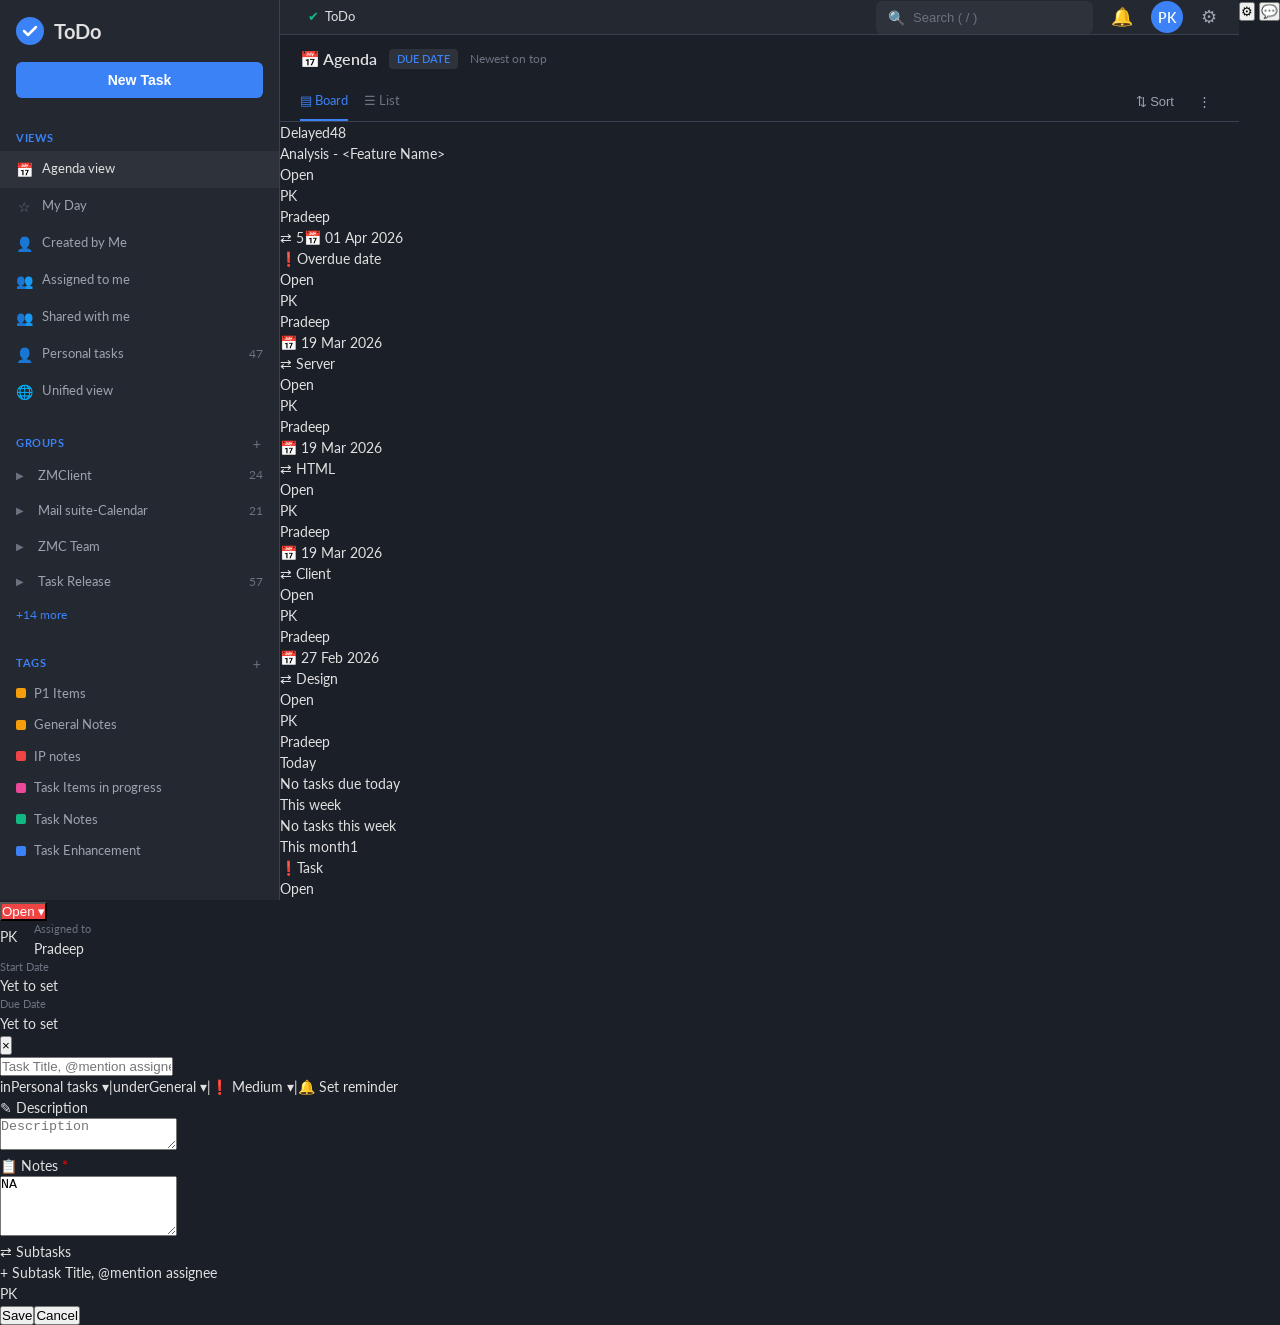
<file: index.html>
<!DOCTYPE html>
  <html lang="en">
  <head>
    <meta charset="UTF-8">
    <meta name="viewport" content="width=device-width, initial-scale=1.0">
    <title>Agenda Board - Zoho ToDo</title>
    <link rel="stylesheet" href="css/styles.css">
    <link href="https://fonts.googleapis.com/css2?family=Lato:wght@400;600;700&display=swap" rel="stylesheet">
  </head>
  <body>
  <div class="app-container">
    <aside class="sidebar">
      <div class="sidebar-header">
        <svg class="logo" viewBox="0 0 28 28" fill="none"><circle cx="14" cy="14" r="14" fill="#3b82f6"/><path d="M8 14l4 4 8-8" stroke="white" stroke-width="2.5" stroke-linecap="round" stroke-linejoin="round"/></svg>
        <span class="app-name">ToDo</span>
      </div>
      <button class="new-task-btn" onclick="document.getElementById('createModal').classList.remove('hidden')">New Task</button>
      <div class="sidebar-section">
        <div class="sidebar-section-title">Views</div>
        <div class="sidebar-item active"><span class="icon">&#128197;</span><span class="label">Agenda view</span></div>
        <div class="sidebar-item"><span class="icon">&#9734;</span><a href="my-day.html" style="color:inherit;text-decoration:none">My Day</a></div>
        <div class="sidebar-item"><span class="icon">&#128100;</span><a href="created-by-me.html" style="color:inherit;text-decoration:none">Created by Me</a></div>
      <div class="sidebar-item"><span class="icon">&#128101;</span><span class="label">Assigned to me</span></div>
      <div class="sidebar-item"><span class="icon">&#128101;</span><span class="label">Shared with me</span></div>
      <div class="sidebar-item"><span class="icon">&#128100;</span><span class="label">Personal tasks</span><span class="count">47</span></div>
        <div class="sidebar-item"><span class="icon">&#127760;</span><span class="label">Unified view</span></div>
      </div>
      <div class="sidebar-section">
        <div class="sidebar-section-title">Groups<div class="section-actions"><button>+</button></div></div>
        <div class="sidebar-item group-item"><span class="expand-icon">&#9654;</span><span class="label">ZMClient</span><span class="count">24</span></div>
        <div class="sidebar-item group-item"><span class="expand-icon">&#9654;</span><span class="label">Mail suite-Calendar</span><span class="count">21</span></div>
        <div class="sidebar-item group-item"><span class="expand-icon">&#9654;</span><span class="label">ZMC Team</span></div>
      <div class="sidebar-item group-item"><span class="expand-icon">&#9654;</span><span class="label">Task Release</span><span class="count">57</span></div>
        <div class="show-more">+14 more</div>
      </div>
      <div class="sidebar-section">
      <div class="sidebar-section-title">Tags<div class="section-actions"><button>+</button></div></div>
        <div class="tag-item"><span class="tag-dot orange"></span>P1 Items</div>
        <div class="tag-item"><span class="tag-dot orange"></span>General Notes</div>
        <div class="tag-item"><span class="tag-dot red"></span>IP notes</div>
      <div class="tag-item"><span class="tag-dot pink"></span>Task Items in progress</div>
        <div class="tag-item"><span class="tag-dot green"></span>Task Notes</div>
        <div class="tag-item"><span class="tag-dot blue"></span>Task Enhancement</div>
      </div>
    </aside>
    <div class="main-content">
      <div class="top-header">
        <div class="top-header-left"><div class="tab active"><span class="checkmark">&#10004;</span> ToDo</div></div>
        <div class="top-header-right">
          <div class="search-box"><span class="search-icon">&#128269;</span><input type="text" placeholder="Search ( / )" onclick="location.href='search.html'"></div>
          <button class="header-icon-btn" onclick="location.href='notifications.html'">&#128276;</button>
        <div class="avatar">PK</div>
          <button class="header-icon-btn">&#9881;</button>
        </div>
      </div>
      <div class="page-header"><div class="page-header-left"><h1 class="page-title">&#128197; Agenda</h1><span class="sort-badge">DUE DATE</span><span class="sort-label">Newest on top</span></div></div>
    <div class="view-tabs">
      <div class="view-tab active">&#9636; Board</div>
      <div class="view-tab" onclick="location.href='agenda-list.html'">&#9776; List</div>
      <div class="view-actions"><button class="view-action-btn">&#8645; Sort</button><button class="view-action-btn">&#8942;</button></div>
    </div>
    <div class="board-container">
      <div class="board-column"><div class="board-column-header delayed"><span class="board-column-title">Delayed</span><span class="board-column-count">48</span></div><div class="board-cards">
        <div class="task-card" onclick="location.href='task-detail.html'"><div class="task-card-title">Analysis - &lt;Feature Name&gt;</div><div class="task-card-footer"><span class="status-badge open">Open</span><div class="task-card-meta"><div class="assignee-avatar">PK</div><span class="assignee-name">Pradeep</span></div></div><div class="task-card-details"><span>&#8644; 5</span><span class="due-date overdue">&#128197; 01 Apr 2026</span></div></div>
          <div class="task-card"><div class="task-card-header"><span class="priority-icon high">&#10071;</span><span class="task-card-title">Overdue date</span></div><div class="task-card-footer"><span class="status-badge open">Open</span><div class="task-card-meta"><div class="assignee-avatar">PK</div><span class="assignee-name">Pradeep</span></div></div><div class="task-card-details"><span class="due-date overdue">&#128197; 19 Mar 2026</span></div></div>
          <div class="task-card"><div class="task-card-title">&#8644; Server</div><div class="task-card-footer"><span class="status-badge open">Open</span><div class="task-card-meta"><div class="assignee-avatar">PK</div><span class="assignee-name">Pradeep</span></div></div><div class="task-card-details"><span class="due-date overdue">&#128197; 19 Mar 2026</span></div></div>
        <div class="task-card"><div class="task-card-title">&#8644; HTML</div><div class="task-card-footer"><span class="status-badge open">Open</span><div class="task-card-meta"><div class="assignee-avatar">PK</div><span class="assignee-name">Pradeep</span></div></div><div class="task-card-details"><span class="due-date overdue">&#128197; 19 Mar 2026</span></div></div>
          <div class="task-card"><div class="task-card-title">&#8644; Client</div><div class="task-card-footer"><span class="status-badge open">Open</span><div class="task-card-meta"><div class="assignee-avatar">PK</div><span class="assignee-name">Pradeep</span></div></div><div class="task-card-details"><span class="due-date overdue">&#128197; 27 Feb 2026</span></div></div>
          <div class="task-card"><div class="task-card-title">&#8644; Design</div><div class="task-card-footer"><span class="status-badge open">Open</span><div class="task-card-meta"><div class="assignee-avatar">PK</div><span class="assignee-name">Pradeep</span></div></div></div>
      </div></div>
      <div class="board-column"><div class="board-column-header today"><span class="board-column-title">Today</span></div><div class="board-cards"><div class="empty-state"><div class="empty-text">No tasks due today</div></div></div></div>
        <div class="board-column"><div class="board-column-header this-week"><span class="board-column-title">This week</span></div><div class="board-cards"><div class="empty-state"><div class="empty-text">No tasks this week</div></div></div></div>
      <div class="board-column"><div class="board-column-header this-month"><span class="board-column-title">This month</span><span class="board-column-count">1</span></div><div class="board-cards"><div class="task-card"><div class="task-card-header"><span class="priority-icon high">&#10071;</span><span class="task-card-title">Task</span></div><div class="task-card-footer"><span class="status-badge open">Open</span><div class="task-card-meta"><div class="assignee-avatar">PK</div></div></div><div class="task-card-details"><span class="due-date">&#128197; 15 Apr</span></div></div></div></div>
      </div>
    </div>
    <aside class="right-sidebar">
      <button class="right-sidebar-btn" onclick="location.href='settings.html'">&#9881;</button>
      <button class="right-sidebar-btn">&#128172;</button>
    </aside>
  </div>
  <div id="createModal" class="modal-overlay hidden"><div class="modal"><div class="modal-header"><button class="status-dropdown" style="background:#ef4444;color:#fff">Open &#9662;</button><div class="meta-info"><div style="display:flex;align-items:center;gap:6px"><div class="assignee-avatar" style="width:28px;height:28px">PK</div><div><div style="font-size:11px;color:#6b7280">Assigned to</div><div>Pradeep</div></div></div><div><div style="font-size:11px;color:#6b7280">Start Date</div><div>Yet to set</div></div><div><div style="font-size:11px;color:#6b7280">Due Date</div><div>Yet to set</div></div></div><button class="close-btn" onclick="document.getElementById('createModal').classList.add('hidden')">&times;</button></div><div class="modal-body"><input class="modal-title-input" placeholder="Task Title, @mention assignee"><div class="task-meta-row"><span class="meta-label">in</span><span class="meta-value">Personal tasks &#9662;</span><span class="meta-separator">|</span><span class="meta-label">under</span><span class="meta-value">General &#9662;</span><span class="meta-separator">|</span><span class="meta-value">&#10071; Medium &#9662;</span><span class="meta-separator">|</span><span class="reminder-btn">&#128276; Set reminder</span></div><div class="detail-section"><div class="detail-section-title">&#9998; Description</div><textarea class="detail-textarea" placeholder="Description"></textarea></div><div class="detail-section"><div class="detail-section-title">&#128203; Notes <span style="color:red">*</span></div><textarea class="detail-textarea" style="min-height:60px">NA</textarea></div><div class="detail-section"><div class="detail-section-title">&#8644; Subtasks</div><div class="subtask-add"><span class="plus-icon">+</span> Subtask Title, @mention assignee<div style="margin-left:auto"><div class="assignee-avatar">PK</div></div></div></div></div><div class="modal-footer"><button class="btn-primary">Save</button><button class="btn-secondary" onclick="document.getElementById('createModal').classList.add('hidden')">Cancel</button></div></div></div>
  </body>
  </html>
</file>
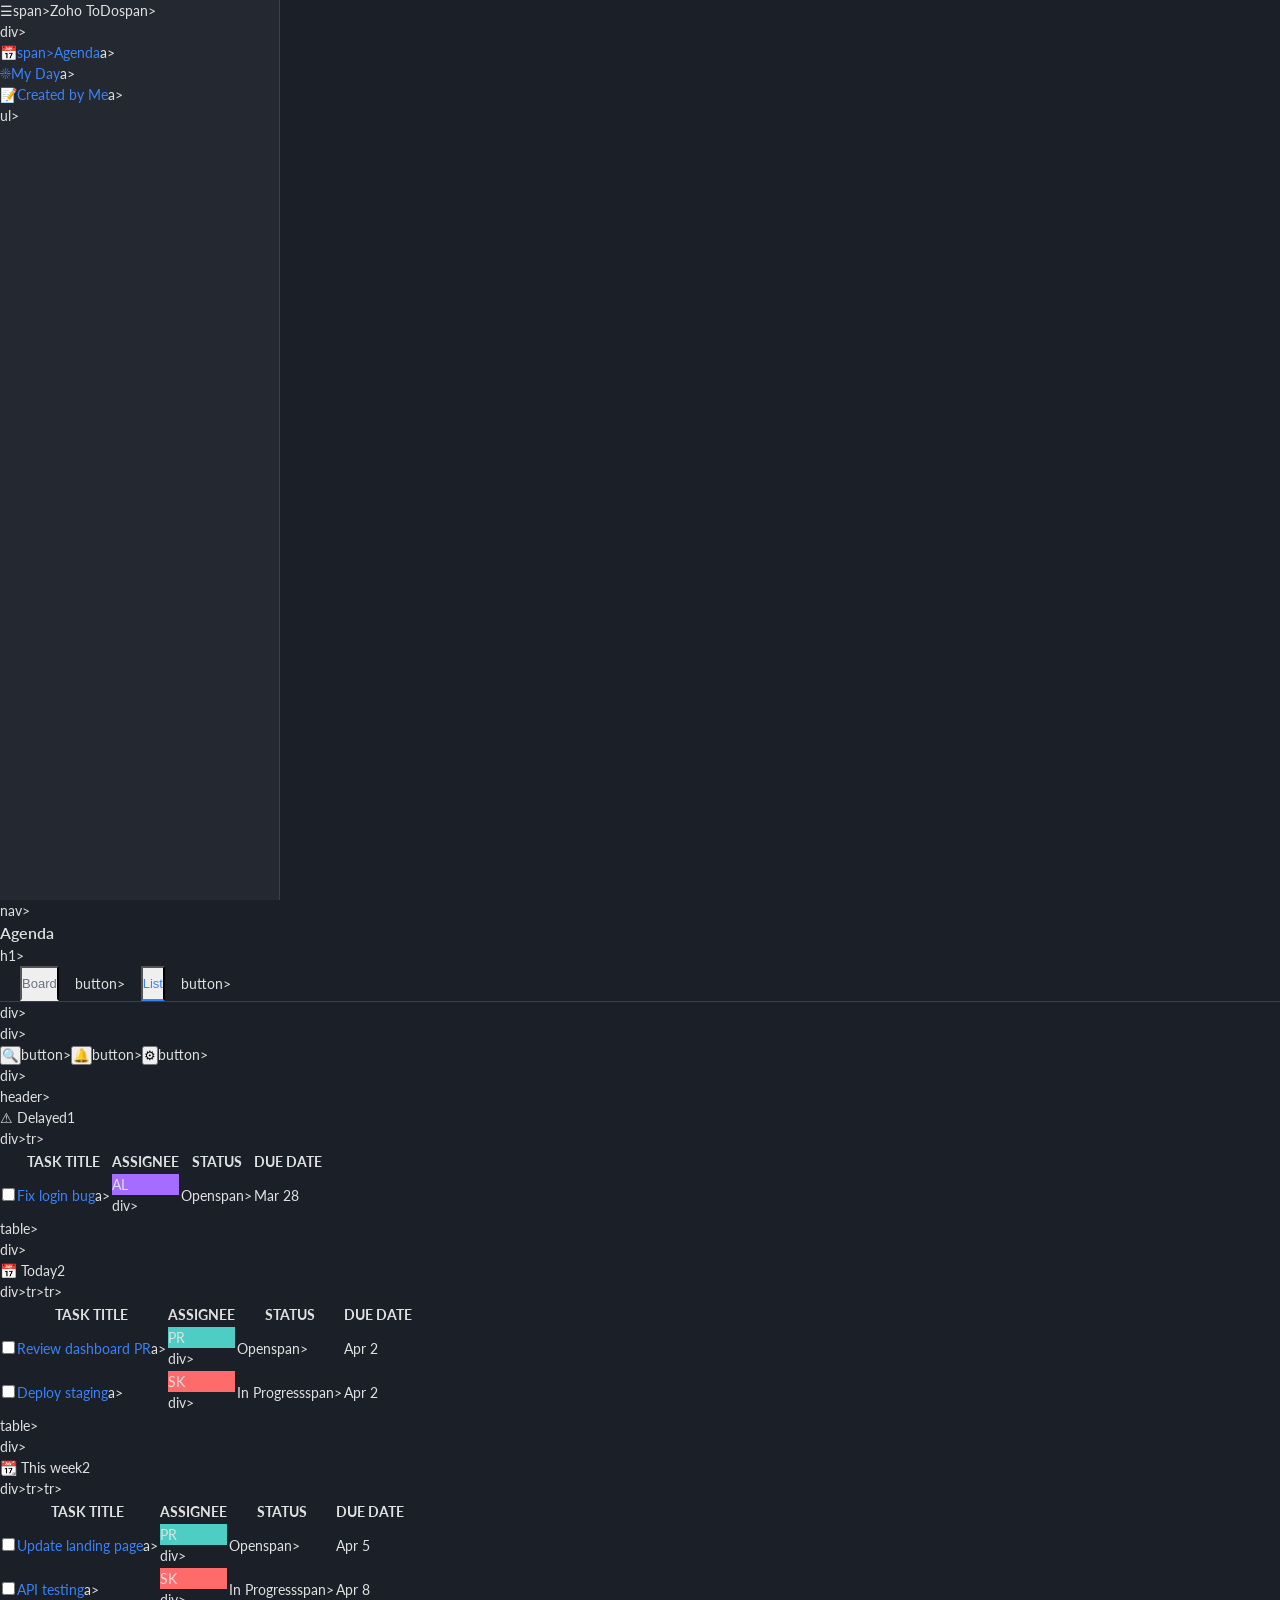
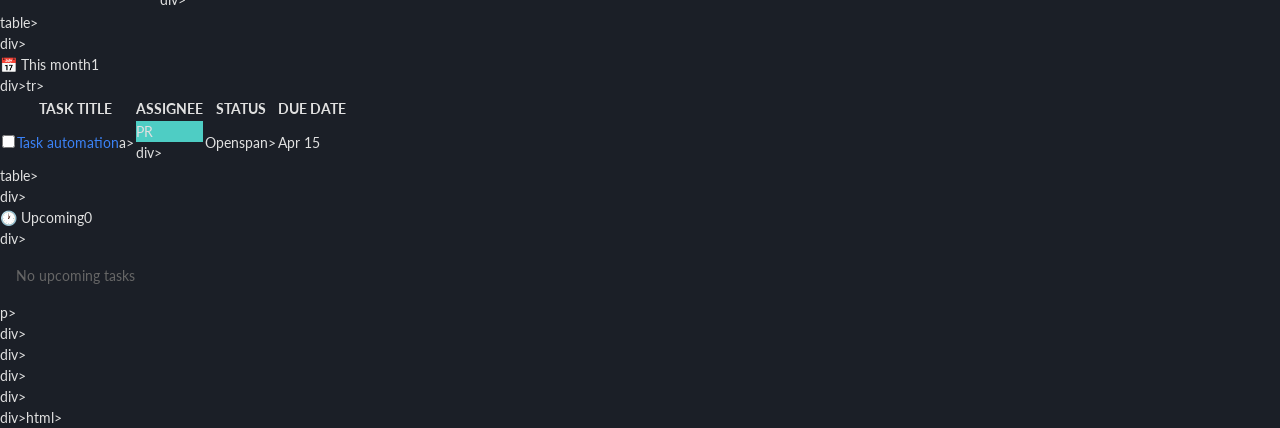
<file: agenda-list.html>
<!DOCTYPE html><html lang="en"><head><meta charset="UTF-8"><meta name="viewport" content="width=device-width,initial-scale=1.0"><title>Agenda List - Zoho ToDo</title><link rel="stylesheet" href="css/styles.css"><link href="https://fonts.googleapis.com/css2?family=Lato:wght@400;600;700&display=swap" rel="stylesheet"></head><body><div class="app-layout"><nav class="sidebar"><div class="sidebar-logo"><span class="logo-icon">&#9776;</span>span><span class="logo-text">Zoho ToDo</span>span></div>div><ul class="sidebar-nav"><li><a href="index.html" class="nav-item active"><span class="nav-icon">&#128197;</span>span><span>Agenda</span></a>a></li><li><a href="my-day.html" class="nav-item"><span class="nav-icon">&#9728;</span><span>My Day</span></a>a></li><li><a href="created-by-me.html" class="nav-item"><span class="nav-icon">&#128221;</span><span>Created by Me</span></a>a></li></ul>ul></nav>nav><div class="main-content"><header class="top-bar"><div class="top-bar-left"><h1 class="page-title">Agenda</h1>h1><div class="view-tabs"><button class="view-tab" onclick="location.href='index.html'">Board</button>button><button class="view-tab active">List</button>button></div>div></div>div><div class="top-bar-right"><button class="icon-btn" onclick="location.href='search.html'">&#128269;</button>button><button class="icon-btn" onclick="location.href='notifications.html'">&#128276;</button>button><button class="icon-btn" onclick="location.href='settings.html'">&#9881;</button>button></div>div></header>header><div class="content-area"><div class="list-view"><div class="list-section"><div class="list-section-header overdue"><span>&#9888; Delayed</span><span class="section-count">1</span></div>div><table class="task-table"><thead><tr><th></th><th>TASK TITLE</th><th>ASSIGNEE</th><th>STATUS</th><th>DUE DATE</th></tr></thead><tbody><tr class="task-row"><td><input type="checkbox"></td><td><a href="task-detail.html">Fix login bug</a>a></td><td><div class="avatar-small" style="background:#a66cff">AL</div>div></td><td><span class="status-badge status-open">Open</span>span></td><td class="overdue">Mar 28</td></tr>tr></tbody></table>table></div>div><div class="list-section"><div class="list-section-header today"><span>&#128197; Today</span><span class="section-count">2</span></div>div><table class="task-table"><thead><tr><th></th><th>TASK TITLE</th><th>ASSIGNEE</th><th>STATUS</th><th>DUE DATE</th></tr></thead><tbody><tr class="task-row"><td><input type="checkbox"></td><td><a href="task-detail.html">Review dashboard PR</a>a></td><td><div class="avatar-small" style="background:#4ecdc4">PR</div>div></td><td><span class="status-badge status-open">Open</span>span></td><td>Apr 2</td></tr>tr><tr class="task-row"><td><input type="checkbox"></td><td><a href="task-detail.html">Deploy staging</a>a></td><td><div class="avatar-small" style="background:#ff6b6b">SK</div>div></td><td><span class="status-badge status-progress">In Progress</span>span></td><td>Apr 2</td></tr>tr></tbody></table>table></div>div><div class="list-section"><div class="list-section-header"><span>&#128198; This week</span><span class="section-count">2</span></div>div><table class="task-table"><thead><tr><th></th><th>TASK TITLE</th><th>ASSIGNEE</th><th>STATUS</th><th>DUE DATE</th></tr></thead><tbody><tr class="task-row"><td><input type="checkbox"></td><td><a href="task-detail.html">Update landing page</a>a></td><td><div class="avatar-small" style="background:#4ecdc4">PR</div>div></td><td><span class="status-badge status-open">Open</span>span></td><td>Apr 5</td></tr>tr><tr class="task-row"><td><input type="checkbox"></td><td><a href="task-detail.html">API testing</a>a></td><td><div class="avatar-small" style="background:#ff6b6b">SK</div>div></td><td><span class="status-badge status-progress">In Progress</span>span></td><td>Apr 8</td></tr>tr></tbody></table>table></div>div><div class="list-section"><div class="list-section-header"><span>&#128197; This month</span><span class="section-count">1</span></div>div><table class="task-table"><thead><tr><th></th><th>TASK TITLE</th><th>ASSIGNEE</th><th>STATUS</th><th>DUE DATE</th></tr></thead><tbody><tr class="task-row"><td><input type="checkbox"></td><td><a href="task-detail.html">Task automation</a>a></td><td><div class="avatar-small" style="background:#4ecdc4">PR</div>div></td><td><span class="status-badge status-open">Open</span>span></td><td>Apr 15</td></tr>tr></tbody></table>table></div>div><div class="list-section"><div class="list-section-header"><span>&#128336; Upcoming</span><span class="section-count">0</span></div>div><p style="color:#666;padding:16px">No upcoming tasks</p>p></div>div></div>div></div>div></div>div></div>div></body></html>html></td></td></tbody></th></th></tr></td></td></tbody></th></th></tr></td></td></tbody></th></th></tr></td></td></tbody></th></th></tr></thead></li></span></span></li></body></title></head>
</file>
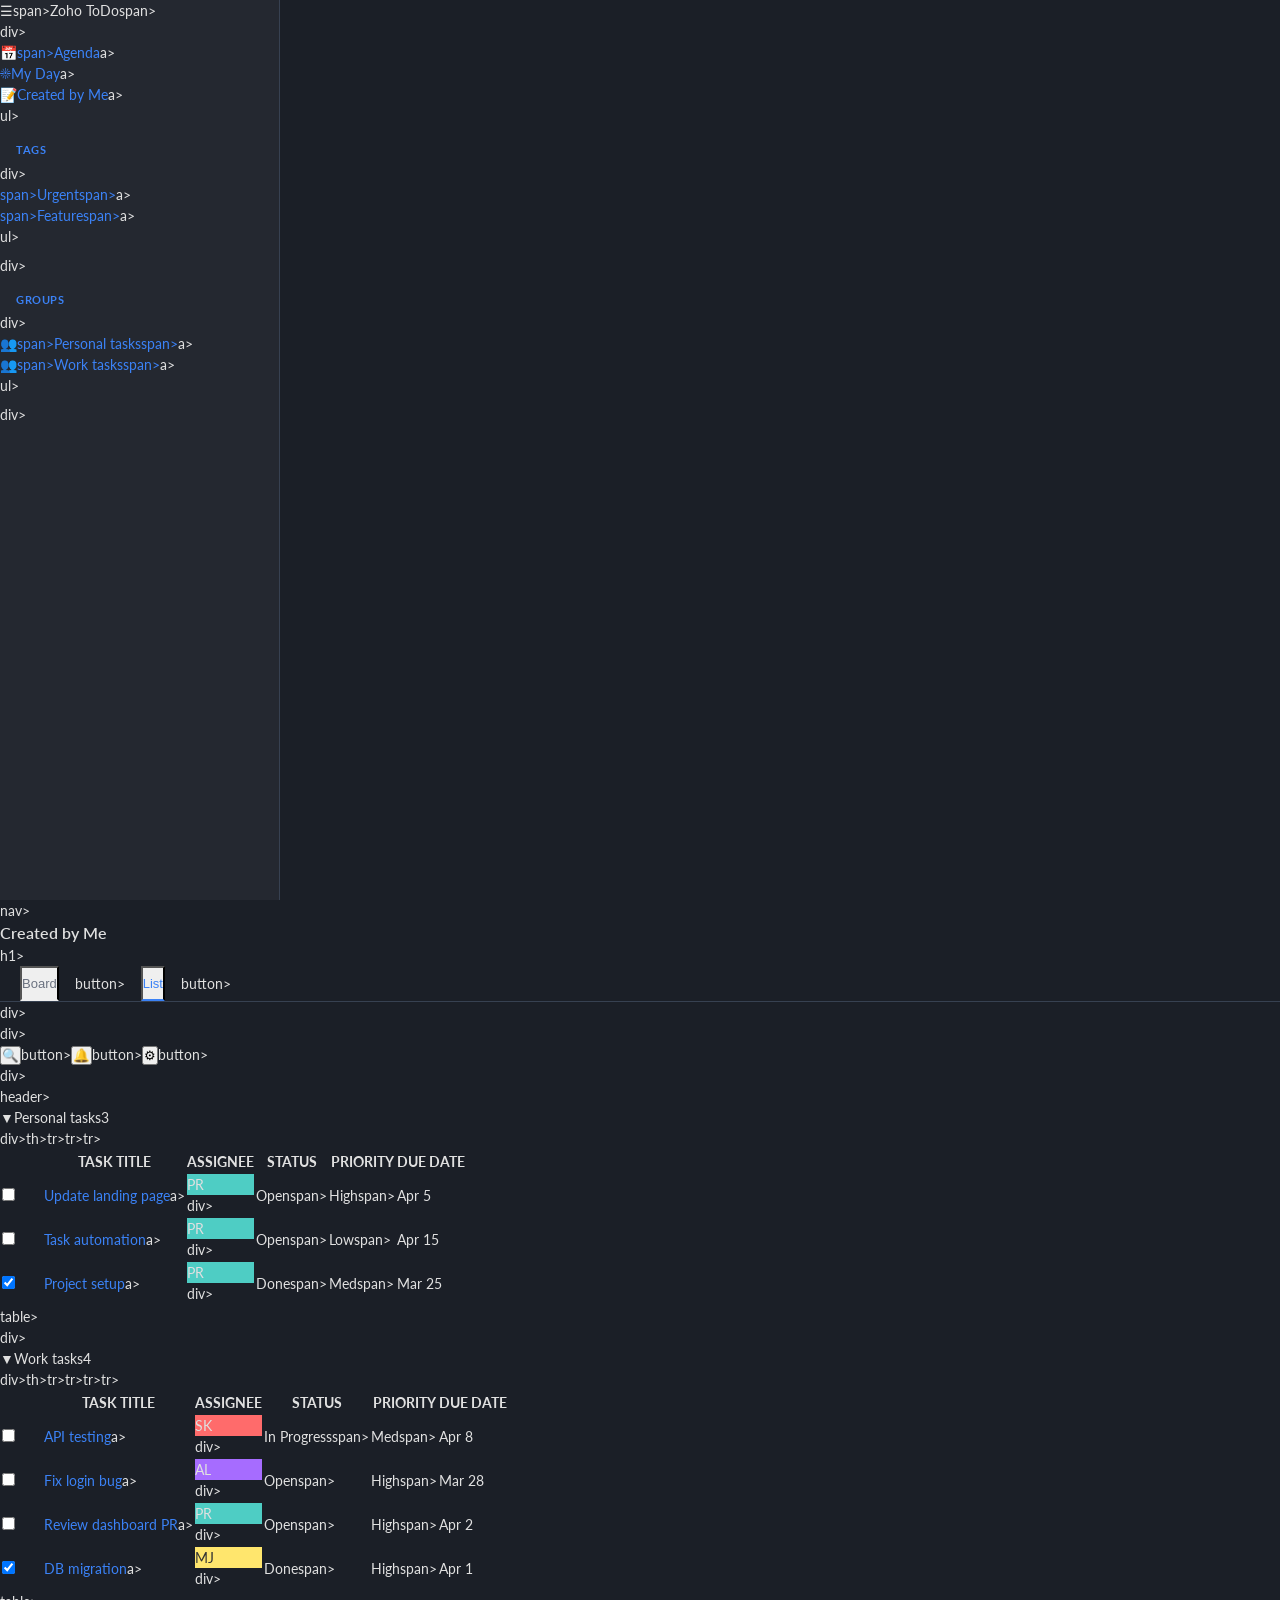
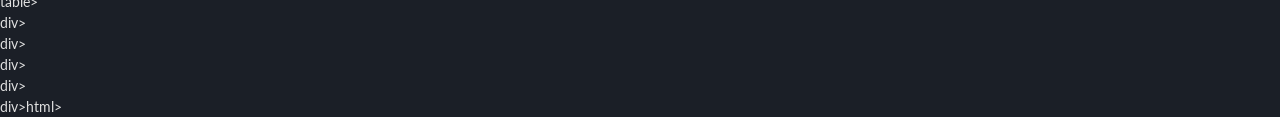
<file: created-by-me.html>
<!DOCTYPE html><html lang="en"><head><meta charset="UTF-8"><meta name="viewport" content="width=device-width,initial-scale=1.0"><title>Created by Me - Zoho ToDo</title><link rel="stylesheet" href="css/styles.css"><link href="https://fonts.googleapis.com/css2?family=Lato:wght@400;600;700&display=swap" rel="stylesheet"></head><body><div class="app-layout"><nav class="sidebar"><div class="sidebar-logo"><span class="logo-icon">&#9776;</span>span><span class="logo-text">Zoho ToDo</span>span></div>div><ul class="sidebar-nav"><li><a href="index.html" class="nav-item"><span class="nav-icon">&#128197;</span>span><span>Agenda</span></a>a></li><li><a href="my-day.html" class="nav-item"><span class="nav-icon">&#9728;</span><span>My Day</span></a>a></li><li><a href="created-by-me.html" class="nav-item active"><span class="nav-icon">&#128221;</span><span>Created by Me</span></a>a></li></ul>ul><div class="sidebar-section"><div class="sidebar-section-title">TAGS</div>div><ul class="sidebar-nav"><li><a href="#" class="nav-item"><span class="tag-dot" style="background:#ff6b6b"></span>span><span>Urgent</span>span></a>a></li><li><a href="#" class="nav-item"><span class="tag-dot" style="background:#4ecdc4"></span>span><span>Feature</span>span></a>a></li></ul>ul></div>div><div class="sidebar-section"><div class="sidebar-section-title">GROUPS</div>div><ul class="sidebar-nav"><li><a href="#" class="nav-item"><span class="nav-icon">&#128101;</span>span><span>Personal tasks</span>span></a>a></li><li><a href="#" class="nav-item"><span class="nav-icon">&#128101;</span>span><span>Work tasks</span>span></a>a></li></ul>ul></div>div></nav>nav><div class="main-content"><header class="top-bar"><div class="top-bar-left"><h1 class="page-title">Created by Me</h1>h1><div class="view-tabs"><button class="view-tab">Board</button>button><button class="view-tab active">List</button>button></div>div></div>div><div class="top-bar-right"><button class="icon-btn" onclick="location.href='search.html'">&#128269;</button>button><button class="icon-btn" onclick="location.href='notifications.html'">&#128276;</button>button><button class="icon-btn" onclick="location.href='settings.html'">&#9881;</button>button></div>div></header>header><div class="content-area"><div class="list-view"><div class="list-group"><div class="list-group-header"><span class="group-toggle">&#9660;</span><span class="group-name">Personal tasks</span><span class="group-count">3</span></div>div><table class="task-table"><thead><tr><th style="width:40px"></th>th><th>TASK TITLE</th><th>ASSIGNEE</th><th>STATUS</th><th>PRIORITY</th><th>DUE DATE</th></tr></thead><tbody><tr class="task-row"><td><input type="checkbox"></td><td class="task-title-cell"><a href="task-detail.html">Update landing page</a>a></td><td><div class="avatar-small" style="background:#4ecdc4">PR</div>div></td><td><span class="status-badge status-open">Open</span>span></td><td><span class="priority-badge priority-high">High</span>span></td><td>Apr 5</td></tr>tr><tr class="task-row"><td><input type="checkbox"></td><td class="task-title-cell"><a href="task-detail.html">Task automation</a>a></td><td><div class="avatar-small" style="background:#4ecdc4">PR</div>div></td><td><span class="status-badge status-open">Open</span>span></td><td><span class="priority-badge priority-low">Low</span>span></td><td>Apr 15</td></tr>tr><tr class="task-row completed"><td><input type="checkbox" checked></td><td class="task-title-cell"><a href="task-detail.html" class="completed">Project setup</a>a></td><td><div class="avatar-small" style="background:#4ecdc4">PR</div>div></td><td><span class="status-badge status-done">Done</span>span></td><td><span class="priority-badge priority-medium">Med</span>span></td><td>Mar 25</td></tr>tr></tbody></table>table></div>div><div class="list-group"><div class="list-group-header"><span class="group-toggle">&#9660;</span><span class="group-name">Work tasks</span><span class="group-count">4</span></div>div><table class="task-table"><thead><tr><th style="width:40px"></th>th><th>TASK TITLE</th><th>ASSIGNEE</th><th>STATUS</th><th>PRIORITY</th><th>DUE DATE</th></tr></thead><tbody><tr class="task-row"><td><input type="checkbox"></td><td class="task-title-cell"><a href="task-detail.html">API testing</a>a></td><td><div class="avatar-small" style="background:#ff6b6b">SK</div>div></td><td><span class="status-badge status-progress">In Progress</span>span></td><td><span class="priority-badge priority-medium">Med</span>span></td><td>Apr 8</td></tr>tr><tr class="task-row"><td><input type="checkbox"></td><td class="task-title-cell"><a href="task-detail.html">Fix login bug</a>a></td><td><div class="avatar-small" style="background:#a66cff">AL</div>div></td><td><span class="status-badge status-open">Open</span>span></td><td><span class="priority-badge priority-high">High</span>span></td><td class="overdue">Mar 28</td></tr>tr><tr class="task-row"><td><input type="checkbox"></td><td class="task-title-cell"><a href="task-detail.html">Review dashboard PR</a>a></td><td><div class="avatar-small" style="background:#4ecdc4">PR</div>div></td><td><span class="status-badge status-open">Open</span>span></td><td><span class="priority-badge priority-high">High</span>span></td><td>Apr 2</td></tr>tr><tr class="task-row completed"><td><input type="checkbox" checked></td><td class="task-title-cell"><a href="task-detail.html" class="completed">DB migration</a>a></td><td><div class="avatar-small" style="background:#ffe66d;color:#333">MJ</div>div></td><td><span class="status-badge status-done">Done</span>span></td><td><span class="priority-badge priority-high">High</span>span></td><td>Apr 1</td></tr>tr></tbody></table>table></div>div></div>div></div>div></div>div></div>div></body></html>html></td></td></tbody></th></th></tr></td></td></tbody></th></th></tr></thead></li></li></span></span></li></body></title></head>
</file>
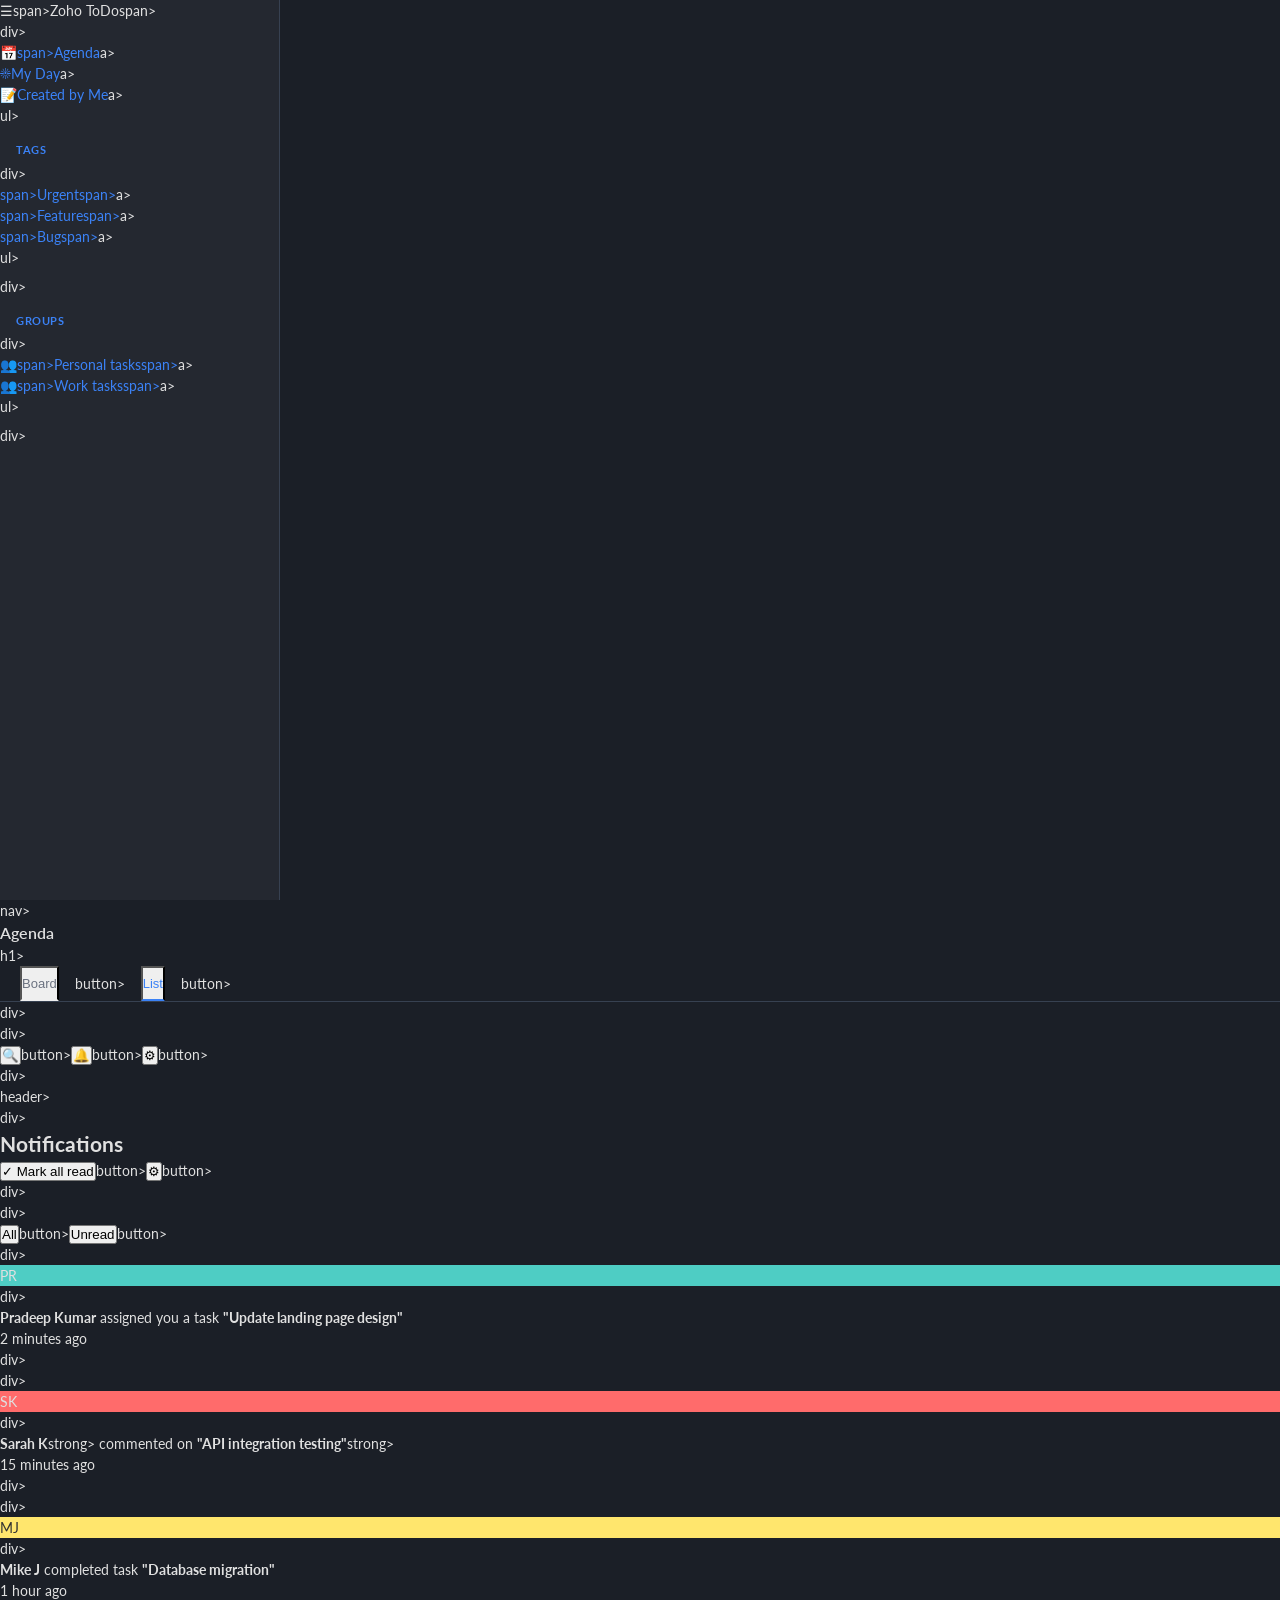
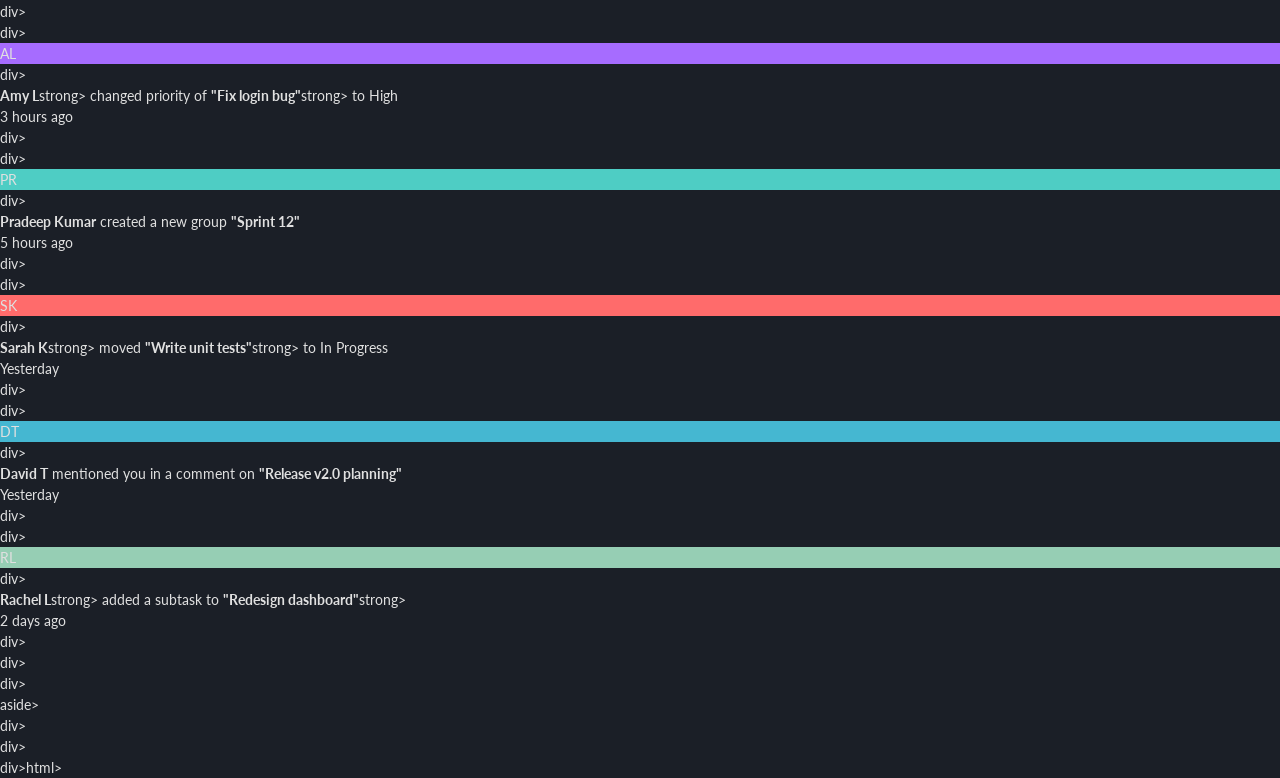
<file: notifications.html>
<!DOCTYPE html><html lang="en"><head><meta charset="UTF-8"><meta name="viewport" content="width=device-width,initial-scale=1.0"><title>Notifications - Zoho ToDo</title><link rel="stylesheet" href="css/styles.css"><link href="https://fonts.googleapis.com/css2?family=Lato:wght@400;600;700&display=swap" rel="stylesheet"></head><body><div class="app-layout"><nav class="sidebar"><div class="sidebar-logo"><span class="logo-icon">&#9776;</span>span><span class="logo-text">Zoho ToDo</span>span></div>div><ul class="sidebar-nav"><li><a href="index.html" class="nav-item active"><span class="nav-icon">&#128197;</span>span><span>Agenda</span></a>a></li><li><a href="my-day.html" class="nav-item"><span class="nav-icon">&#9728;</span><span>My Day</span></a>a></li><li><a href="created-by-me.html" class="nav-item"><span class="nav-icon">&#128221;</span><span>Created by Me</span></a>a></li></ul>ul><div class="sidebar-section"><div class="sidebar-section-title">TAGS</div>div><ul class="sidebar-nav"><li><a href="#" class="nav-item"><span class="tag-dot" style="background:#ff6b6b"></span>span><span>Urgent</span>span></a>a></li><li><a href="#" class="nav-item"><span class="tag-dot" style="background:#4ecdc4"></span>span><span>Feature</span>span></a>a></li><li><a href="#" class="nav-item"><span class="tag-dot" style="background:#ffe66d"></span>span><span>Bug</span>span></a>a></li></ul>ul></div>div><div class="sidebar-section"><div class="sidebar-section-title">GROUPS</div>div><ul class="sidebar-nav"><li><a href="#" class="nav-item"><span class="nav-icon">&#128101;</span>span><span>Personal tasks</span>span></a>a></li><li><a href="#" class="nav-item"><span class="nav-icon">&#128101;</span>span><span>Work tasks</span>span></a>a></li></ul>ul></div>div></nav>nav><div class="main-content"><header class="top-bar"><div class="top-bar-left"><h1 class="page-title">Agenda</h1>h1><div class="view-tabs"><button class="view-tab">Board</button>button><button class="view-tab active">List</button>button></div>div></div>div><div class="top-bar-right"><button class="icon-btn" onclick="location.href='search.html'">&#128269;</button>button><button class="icon-btn notification-active" id="notifBtn">&#128276;</button>button><button class="icon-btn" onclick="location.href='settings.html'">&#9881;</button>button></div>div></header>header><div class="content-area" style="position:relative"><div class="notification-overlay active" id="notifOverlay"></div>div><aside class="notification-panel active" id="notifPanel"><div class="notification-header"><h2>Notifications</h2><div class="notification-actions"><button class="notif-action-btn" title="Mark all as read">&#10003; Mark all read</button>button><button class="notif-action-btn" title="Settings">&#9881;</button>button></div>div></div>div><div class="notification-tabs"><button class="notif-tab active">All</button>button><button class="notif-tab">Unread</button>button></div>div><div class="notification-list"><div class="notification-item unread"><div class="notif-avatar" style="background:#4ecdc4">PR</div>div><div class="notif-content"><p><strong>Pradeep Kumar</strong> assigned you a task <strong>"Update landing page design"</strong></p><span class="notif-time">2 minutes ago</span></div>div></div>div><div class="notification-item unread"><div class="notif-avatar" style="background:#ff6b6b">SK</div>div><div class="notif-content"><p><strong>Sarah K</strong>strong> commented on <strong>"API integration testing"</strong>strong></p><span class="notif-time">15 minutes ago</span></div>div></div>div><div class="notification-item unread"><div class="notif-avatar" style="background:#ffe66d;color:#333">MJ</div>div><div class="notif-content"><p><strong>Mike J</strong> completed task <strong>"Database migration"</strong></p><span class="notif-time">1 hour ago</span></div>div></div>div><div class="notification-item"><div class="notif-avatar" style="background:#a66cff">AL</div>div><div class="notif-content"><p><strong>Amy L</strong>strong> changed priority of <strong>"Fix login bug"</strong>strong> to High</p><span class="notif-time">3 hours ago</span></div>div></div>div><div class="notification-item"><div class="notif-avatar" style="background:#4ecdc4">PR</div>div><div class="notif-content"><p><strong>Pradeep Kumar</strong> created a new group <strong>"Sprint 12"</strong></p><span class="notif-time">5 hours ago</span></div>div></div>div><div class="notification-item"><div class="notif-avatar" style="background:#ff6b6b">SK</div>div><div class="notif-content"><p><strong>Sarah K</strong>strong> moved <strong>"Write unit tests"</strong>strong> to In Progress</p><span class="notif-time">Yesterday</span></div>div></div>div><div class="notification-item"><div class="notif-avatar" style="background:#45b7d1">DT</div>div><div class="notif-content"><p><strong>David T</strong> mentioned you in a comment on <strong>"Release v2.0 planning"</strong></p><span class="notif-time">Yesterday</span></div>div></div>div><div class="notification-item"><div class="notif-avatar" style="background:#96ceb4">RL</div>div><div class="notif-content"><p><strong>Rachel L</strong>strong> added a subtask to <strong>"Redesign dashboard"</strong>strong></p><span class="notif-time">2 days ago</span></div>div></div>div></div>div></aside>aside></div>div></div>div></div>div><script>document.getElementById('notifBtn').addEventListener('click',function(){document.getElementById('notifPanel').classList.toggle('active');document.getElementById('notifOverlay').classList.toggle('active')});document.getElementById('notifOverlay').addEventListener('click',function(){document.getElementById('notifPanel').classList.remove('active');this.classList.remove('active')});</script></body></html>html></script></p></strong></strong></p></p></strong></strong></p></p></strong></strong></p></p></strong></strong></p></h2></li></li></span></span></li></body></title></head>
</file>
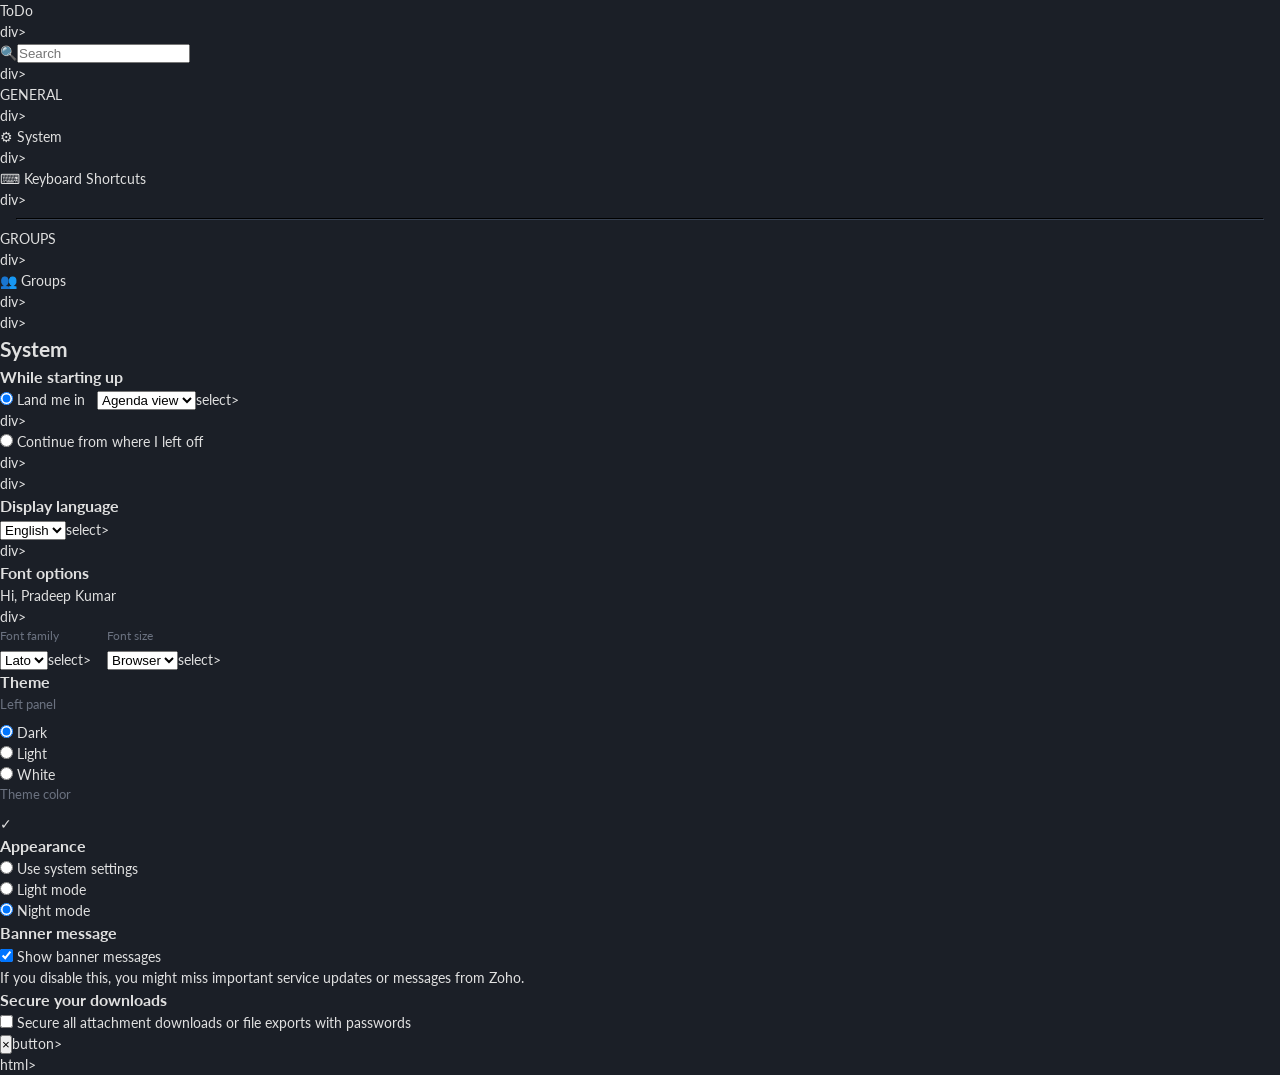
<file: settings.html>
<!DOCTYPE html><html lang="en"><head><meta charset="UTF-8"><meta name="viewport" content="width=device-width,initial-scale=1.0"><title>Settings - Zoho ToDo</title><link rel="stylesheet" href="css/styles.css"><link href="https://fonts.googleapis.com/css2?family=Lato:wght@400;600;700&display=swap" rel="stylesheet"></head><body><div class="settings-overlay"><div class="settings-container" style="position:relative"><div class="settings-sidebar"><div class="settings-title">ToDo</div>div><div class="settings-search"><span>&#128269;</span><input placeholder="Search"></div>div><div class="settings-section-label">GENERAL</div>div><div class="settings-nav-item active">&#9881; System</div>div><div class="settings-nav-item">&#9000; Keyboard Shortcuts</div>div><hr style="border-color:var(--border-color);margin:8px 16px"><div class="settings-section-label">GROUPS</div>div><div class="settings-nav-item">&#128101; Groups</div>div></div>div><div class="settings-content"><h2>System</h2><div class="settings-group"><h3>While starting up</h3><div class="settings-option"><label><input type="radio" name="startup" checked> Land me in <select class="settings-select" style="margin-left:8px"><option>Agenda view</option></select>select></label></div>div><div class="settings-option"><label><input type="radio" name="startup"> Continue from where I left off</label></div>div></div>div><div class="settings-group"><h3>Display language</h3><select class="settings-select"><option>English</option></select>select></div>div><div class="settings-group"><h3>Font options</h3><div class="font-preview">Hi, Pradeep Kumar</div>div><div style="display:flex;gap:16px"><div><div style="font-size:12px;color:var(--text-muted);margin-bottom:4px">Font family</div><select class="settings-select"><option>Lato</option>option></select>select></div><div><div style="font-size:12px;color:var(--text-muted);margin-bottom:4px">Font size</div><select class="settings-select"><option>Browser</option></select>select></div></div></div><div class="settings-group"><h3>Theme</h3><div style="font-size:13px;color:var(--text-muted);margin-bottom:8px">Left panel</div><div class="theme-options"><div class="theme-option"><div class="theme-preview dark active"><div class="theme-preview-line"></div><div class="theme-preview-line"></div><div class="theme-preview-line"></div></div><label><input type="radio" name="theme" checked> Dark</label></div><div class="theme-option"><div class="theme-preview light"><div class="theme-preview-line"></div><div class="theme-preview-line"></div><div class="theme-preview-line"></div></div><label><input type="radio" name="theme"> Light</label></div><div class="theme-option"><div class="theme-preview white"><div class="theme-preview-line"></div><div class="theme-preview-line"></div><div class="theme-preview-line"></div></div><label><input type="radio" name="theme"> White</label></div></div><div style="font-size:13px;color:var(--text-muted);margin-bottom:8px">Theme color</div><div class="theme-colors"><div class="theme-color blue active">&#10003;</div><div class="theme-color green"></div><div class="theme-color yellow"></div><div class="theme-color red"></div><div class="theme-color gray"></div><div class="theme-color gold"></div></div></div><div class="settings-group"><h3>Appearance</h3><div class="settings-option"><label><input type="radio" name="appearance"> Use system settings</label></div><div class="settings-option"><label><input type="radio" name="appearance"> Light mode</label></div><div class="settings-option"><label><input type="radio" name="appearance" checked> Night mode</label></div></div><div class="settings-group"><h3>Banner message</h3><div class="settings-option"><label><input type="checkbox" checked> Show banner messages</label></div><div class="info-banner">If you disable this, you might miss important service updates or messages from Zoho.</div></div><div class="settings-group"><h3>Secure your downloads</h3><div class="settings-option"><label><input type="checkbox"> Secure all attachment downloads or file exports with passwords</label></div></div></div><button class="settings-close-btn" onclick="location.href='index.html'">&times;</button>button></div></div></body></html>html></label></label></h3></option></div></div></option></option></label></h3></h2></span></body></title></head>
</file>
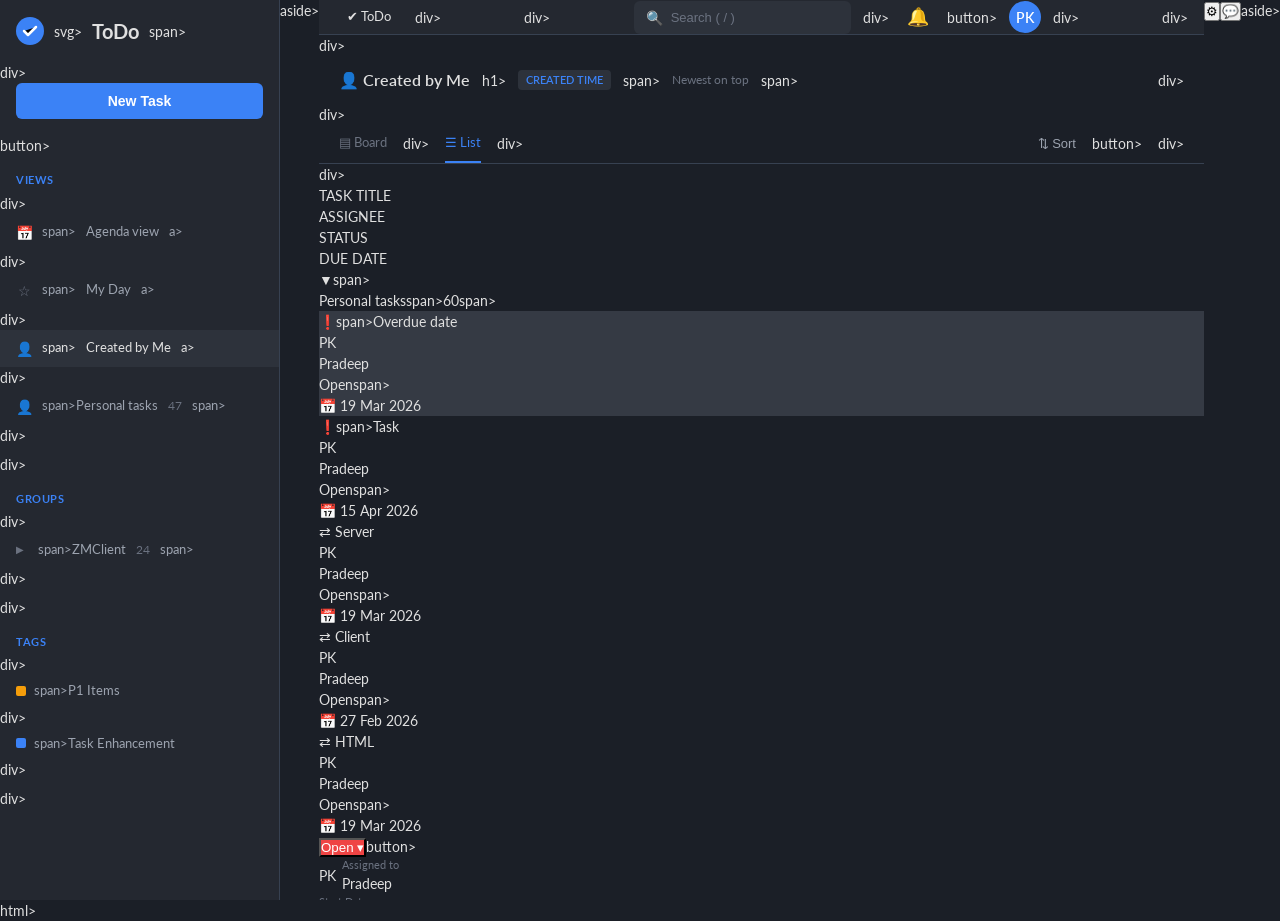
<file: task-detail.html>
<!DOCTYPE html><html lang="en"><head><meta charset="UTF-8"><meta name="viewport" content="width=device-width,initial-scale=1.0"><title>Task Detail - Zoho ToDo</title><link rel="stylesheet" href="css/styles.css"><link href="https://fonts.googleapis.com/css2?family=Lato:wght@400;600;700&display=swap" rel="stylesheet"></head><body><div class="app-container"><aside class="sidebar"><div class="sidebar-header"><svg class="logo" viewBox="0 0 28 28"><circle cx="14" cy="14" r="14" fill="#3b82f6"/><path d="M8 14l4 4 8-8" stroke="#fff" stroke-width="2.5" stroke-linecap="round" stroke-linejoin="round"/></svg>svg><span class="app-name">ToDo</span>span></div>div><button class="new-task-btn">New Task</button>button><div class="sidebar-section"><div class="sidebar-section-title">Views</div>div><div class="sidebar-item"><span class="icon">&#128197;</span>span><a href="index.html" style="color:inherit;text-decoration:none">Agenda view</a>a></div>div><div class="sidebar-item"><span class="icon">&#9734;</span>span><a href="my-day.html" style="color:inherit;text-decoration:none">My Day</a>a></div>div><div class="sidebar-item active"><span class="icon">&#128100;</span>span><a href="created-by-me.html" style="color:inherit;text-decoration:none">Created by Me</a>a></div>div><div class="sidebar-item"><span class="icon">&#128100;</span>span>Personal tasks<span class="count">47</span>span></div>div></div>div><div class="sidebar-section"><div class="sidebar-section-title">Groups</div>div><div class="sidebar-item group-item"><span class="expand-icon">&#9654;</span>span>ZMClient<span class="count">24</span>span></div>div></div>div><div class="sidebar-section"><div class="sidebar-section-title">Tags</div>div><div class="tag-item"><span class="tag-dot orange"></span>span>P1 Items</div>div><div class="tag-item"><span class="tag-dot blue"></span>span>Task Enhancement</div>div></div>div></aside>aside><div class="main-content"><div class="top-header"><div class="top-header-left"><div class="tab active">&#10004; ToDo</div>div></div>div><div class="top-header-right"><div class="search-box">&#128269;<input placeholder="Search ( / )"></div>div><button class="header-icon-btn" onclick="location.href='notifications.html'">&#128276;</button>button><div class="avatar">PK</div>div></div>div></div>div><div class="page-header"><div class="page-header-left"><h1 class="page-title">&#128100; Created by Me</h1>h1><span class="sort-badge">CREATED TIME</span>span><span class="sort-label">Newest on top</span>span></div>div></div>div><div class="view-tabs"><div class="view-tab">&#9636; Board</div>div><div class="view-tab active">&#9776; List</div>div><div class="view-actions"><button class="view-action-btn">&#8645; Sort</button>button></div>div></div>div><div class="content-area"><div class="content-main"><div class="list-header"><div>TASK TITLE</div><div>ASSIGNEE</div><div>STATUS</div><div>DUE DATE</div></div><div class="list-group-header"><span class="expand-icon">&#9660;</span>span><div class="group-color" style="background:#3b82f6"></div><span class="group-name">Personal tasks</span>span><span class="group-count">60</span>span></div><div class="list-row" style="background:var(--bg-hover)"><div class="list-row-title"><div class="checkbox"></div><span class="priority-icon high">&#10071;</span>span>Overdue date</div><div class="list-row-assignee"><div class="assignee-avatar">PK</div>Pradeep</div><div class="list-row-status"><span class="status-badge open">Open</span>span></div><div class="list-row-date overdue">&#128197; 19 Mar 2026</div></div><div class="list-row"><div class="list-row-title"><div class="checkbox"></div><span class="priority-icon high">&#10071;</span>span>Task</div><div class="list-row-assignee"><div class="assignee-avatar">PK</div>Pradeep</div><div class="list-row-status"><span class="status-badge open">Open</span>span></div><div class="list-row-date">&#128197; 15 Apr 2026</div></div><div class="list-row"><div class="list-row-title"><div class="checkbox"></div>&#8644; Server</div><div class="list-row-assignee"><div class="assignee-avatar">PK</div>Pradeep</div><div class="list-row-status"><span class="status-badge open">Open</span>span></div><div class="list-row-date overdue">&#128197; 19 Mar 2026</div></div><div class="list-row"><div class="list-row-title"><div class="checkbox"></div>&#8644; Client</div><div class="list-row-assignee"><div class="assignee-avatar">PK</div>Pradeep</div><div class="list-row-status"><span class="status-badge open">Open</span>span></div><div class="list-row-date overdue">&#128197; 27 Feb 2026</div></div><div class="list-row"><div class="list-row-title"><div class="checkbox"></div>&#8644; HTML</div><div class="list-row-assignee"><div class="assignee-avatar">PK</div>Pradeep</div><div class="list-row-status"><span class="status-badge open">Open</span>span></div><div class="list-row-date overdue">&#128197; 19 Mar 2026</div></div></div><div class="task-detail-panel"><div class="task-detail-header"><button class="status-dropdown" style="background:#ef4444;color:#fff">Open &#9662;</button>button><div class="meta-info"><div style="display:flex;align-items:center;gap:6px"><div class="assignee-avatar">PK</div><div><div style="font-size:11px;color:#6b7280">Assigned to</div>Pradeep</div></div><div><div style="font-size:11px;color:#6b7280">Start Date</div>12 Mar 2026</div><div><div style="font-size:11px;color:#6b7280">Due Date</div><span style="color:#ef4444">19 Mar 2026</span>span></div></div><div class="header-actions"><button>&#8644;</button><button>&#128206;</button><button>&#10003;</button><button>&#8942;</button><button onclick="history.back()">&times;</button></div></div><div class="task-detail-body"><div class="task-detail-title">&#128203; Overdue date <span class="edit-icon">&#9998;</span>span></div><div class="task-meta-row"><span class="meta-label">in</span>span><span class="meta-value">Personal tasks &#9662;</span>span><span class="meta-separator">|</span>span><span class="meta-label">under</span>span><span class="meta-value">General &#9662;</span>span><span class="meta-separator">|</span>span><span class="priority-badge high">&#10071; High &#9662;</span>span><span class="meta-separator">|</span>span><span class="reminder-btn">&#128276; Set reminder</span>span></div><div class="detail-section"><div class="detail-section-header"><div class="detail-section-title">&#9998; Description</div><button class="generate-btn">&#10024; Generate description</button></div><textarea class="detail-textarea" placeholder="Description"></textarea></div><div class="detail-section"><div class="detail-section-title">&#128203; Notes <span style="color:red">*</span>span></div><textarea class="detail-textarea" style="min-height:60px">NA</textarea></div><div class="detail-section"><div class="detail-section-header"><div class="detail-section-title">&#8644; Subtasks</div><button class="generate-btn">&#10024; Generate subtasks</button></div><div class="subtask-add">+ Subtask Title<div style="margin-left:auto"><div class="assignee-avatar">PK</div></div></div></div><div class="detail-section"><div class="detail-section-title">&#9776; Timeline</div><div class="timeline"><div class="timeline-item"><div class="timeline-dot"></div><div class="timeline-content"><span class="user-name">Pradeep Kumar</span>span> created this task. <span class="timeline-date">Mar 11, 11:59 AM</span>span></div></div><div class="timeline-item"><div class="timeline-dot"></div><div class="timeline-content"><span class="user-name">Pradeep Kumar</span>span> deleted and moved to trash. <span class="timeline-date">Mar 11, 12:00 PM</span>span></div></div><div class="timeline-item"><div class="timeline-dot"></div><div class="timeline-content"><span class="user-name">Pradeep Kumar</span>span> restored from trash. <span class="timeline-date">Mar 11, 12:00 PM</span>span></div></div><div class="timeline-item"><div class="timeline-dot"></div><div class="timeline-content"><span class="user-name">Pradeep Kumar</span>span> set due date to 03/19/2026. <span class="timeline-date">Mar 19, 07:13 PM</span>span></div></div></div></div><div class="reactions-bar"><span class="reaction">&#128153;</span>span><span class="reaction">&#128101;</span>span><span class="reaction">+</span>span></div></div><div class="comment-box"><div class="assignee-avatar">PK</div><input class="comment-input" placeholder="Write a Comment"><button style="background:none;border:none;color:#6b7280;font-size:18px">&#128522;</button></div></div></div></div><aside class="right-sidebar"><button class="right-sidebar-btn" onclick="location.href='settings.html'">&#9881;</button><button class="right-sidebar-btn">&#128172;</button></aside>aside></div></body></html>html></button></button></div></div></body></title></head>
</file>
<file: css/styles.css>
/* Zoho ToDo - CSS Styles */
/* ====================== */

/* CSS Reset & Variables */
:root {
  --bg-primary: #1b1f27;
  --bg-secondary: #242830;
  --bg-tertiary: #2d323b;
  --bg-card: #2a2f38;
  --bg-hover: #353a44;
  --bg-input: #1e2229;
  --text-primary: #e0e0e0;
  --text-secondary: #9ca3af;
  --text-muted: #6b7280;
  --accent-blue: #3b82f6;
  --accent-green: #10b981;
  --accent-red: #ef4444;
  --accent-yellow: #f59e0b;
  --accent-cyan: #06b6d4;
  --accent-pink: #ec4899;
  --status-open: #ef4444;
  --status-completed: #10b981;
  --status-closed: #10b981;
  --border-color: #374151;
  --border-light: #2d323b;
  --sidebar-width: 280px;
  --header-height: 48px;
  --font-family: 'Lato', -apple-system, BlinkMacSystemFont, 'Segoe UI', sans-serif;
  --radius-sm: 4px;
  --radius-md: 6px;
  --radius-lg: 8px;
  --shadow-sm: 0 1px 2px rgba(0,0,0,0.3);
  --shadow-md: 0 4px 12px rgba(0,0,0,0.4);
  --shadow-lg: 0 8px 24px rgba(0,0,0,0.5);
}

* {
  margin: 0;
  padding: 0;
  box-sizing: border-box;
}

body {
  font-family: var(--font-family);
  background-color: var(--bg-primary);
  color: var(--text-primary);
  font-size: 14px;
  line-height: 1.5;
  overflow: hidden;
  height: 100vh;
}

a {
  color: var(--accent-blue);
  text-decoration: none;
}

a:hover {
  text-decoration: underline;
}

/* ========== APP LAYOUT ========== */
.app-container {
  display: flex;
  height: 100vh;
  width: 100%;
}

/* ========== LEFT SIDEBAR ========== */
.sidebar {
  width: var(--sidebar-width);
  background-color: var(--bg-secondary);
  border-right: 1px solid var(--border-color);
  display: flex;
  flex-direction: column;
  height: 100vh;
  overflow-y: auto;
  flex-shrink: 0;
}

.sidebar-header {
  padding: 16px;
  display: flex;
  align-items: center;
  gap: 10px;
}

.sidebar-header .logo {
  width: 28px;
  height: 28px;
}

.sidebar-header .app-name {
  font-size: 20px;
  font-weight: 700;
  color: var(--text-primary);
}

.new-task-btn {
  margin: 0 16px 16px;
  padding: 10px 20px;
  background-color: var(--accent-blue);
  color: white;
  border: none;
  border-radius: var(--radius-md);
  font-size: 14px;
  font-weight: 600;
  cursor: pointer;
  text-align: center;
  transition: background-color 0.2s;
}

.new-task-btn:hover {
  background-color: #2563eb;
}

/* Sidebar Sections */
.sidebar-section {
  padding: 8px 0;
}

.sidebar-section-title {
  font-size: 11px;
  font-weight: 700;
  color: var(--accent-blue);
  padding: 8px 16px 4px;
  text-transform: uppercase;
  letter-spacing: 0.5px;
  display: flex;
  align-items: center;
  justify-content: space-between;
}

.sidebar-section-title .section-actions {
  display: flex;
  gap: 4px;
}

.sidebar-section-title .section-actions button {
  background: none;
  border: none;
  color: var(--text-muted);
  cursor: pointer;
  padding: 2px;
  font-size: 14px;
}

.sidebar-item {
  display: flex;
  align-items: center;
  padding: 8px 16px;
  cursor: pointer;
  transition: background-color 0.15s;
  gap: 10px;
  font-size: 13px;
  color: var(--text-secondary);
}

.sidebar-item:hover {
  background-color: var(--bg-hover);
}

.sidebar-item.active {
  background-color: var(--bg-tertiary);
  color: var(--text-primary);
}

.sidebar-item .icon {
  width: 16px;
  font-size: 14px;
  color: var(--text-muted);
  text-align: center;
}

.sidebar-item .label {
  flex: 1;
}

.sidebar-item .count {
  font-size: 12px;
  color: var(--text-muted);
}

/* Groups */
.group-item {
  padding-left: 16px;
}

.group-item .expand-icon {
  font-size: 10px;
  color: var(--text-muted);
  margin-right: 4px;
}

/* Tags */
.tag-item {
  display: flex;
  align-items: center;
  padding: 6px 16px;
  gap: 8px;
  font-size: 13px;
  color: var(--text-secondary);
  cursor: pointer;
}

.tag-item:hover {
  background-color: var(--bg-hover);
}

.tag-dot {
  width: 10px;
  height: 10px;
  border-radius: 2px;
  flex-shrink: 0;
}

.tag-dot.orange { background-color: #f59e0b; }
.tag-dot.red { background-color: #ef4444; }
.tag-dot.pink { background-color: #ec4899; }
.tag-dot.green { background-color: #10b981; }
.tag-dot.yellow { background-color: #eab308; }
.tag-dot.blue { background-color: #3b82f6; }

.show-more {
  padding: 6px 16px;
  font-size: 12px;
  color: var(--accent-blue);
  cursor: pointer;
}

/* ========== MAIN CONTENT ========== */
.main-content {
  flex: 1;
  display: flex;
  flex-direction: column;
  overflow: hidden;
}

/* Top Header Bar */
.top-header {
  display: flex;
  align-items: center;
  justify-content: space-between;
  padding: 0 16px;
  height: var(--header-height);
  background-color: var(--bg-secondary);
  border-bottom: 1px solid var(--border-color);
}

.top-header-left {
  display: flex;
  align-items: center;
  gap: 12px;
}

.top-header-left .tab {
  display: flex;
  align-items: center;
  gap: 6px;
  padding: 6px 12px;
  border-radius: var(--radius-sm);
  font-size: 13px;
  color: var(--text-secondary);
  cursor: pointer;
}

.top-header-left .tab.active {
  color: var(--text-primary);
}

.top-header-left .tab .checkmark {
  color: var(--accent-green);
}

.top-header-right {
  display: flex;
  align-items: center;
  gap: 12px;
}

.search-box {
  display: flex;
  align-items: center;
  background-color: var(--bg-tertiary);
  border-radius: var(--radius-md);
  padding: 6px 12px;
  gap: 8px;
  min-width: 200px;
}

.search-box input {
  background: none;
  border: none;
  color: var(--text-primary);
  font-size: 13px;
  outline: none;
  width: 100%;
}

.search-box input::placeholder {
  color: var(--text-muted);
}

.search-box .search-icon {
  color: var(--text-muted);
  font-size: 14px;
}

.header-icon-btn {
  background: none;
  border: none;
  color: var(--text-secondary);
  cursor: pointer;
  padding: 6px;
  border-radius: var(--radius-sm);
  font-size: 18px;
  position: relative;
}

.header-icon-btn:hover {
  background-color: var(--bg-hover);
}

.avatar {
  width: 32px;
  height: 32px;
  border-radius: 50%;
  background-color: var(--accent-blue);
  display: flex;
  align-items: center;
  justify-content: center;
  font-size: 14px;
  font-weight: 600;
  color: white;
  cursor: pointer;
}

/* ========== PAGE HEADER ========== */
.page-header {
  display: flex;
  align-items: center;
  justify-content: space-between;
  padding: 12px 20px;
  background-color: var(--bg-primary);
}

.page-header-left {
  display: flex;
  align-items: center;
  gap: 12px;
}

.page-title {
  font-size: 16px;
  font-weight: 600;
  display: flex;
  align-items: center;
  gap: 8px;
}

.page-title .icon {
  color: var(--text-muted);
}

.sort-badge {
  background-color: var(--bg-tertiary);
  color: var(--accent-blue);
  font-size: 11px;
  font-weight: 600;
  padding: 2px 8px;
  border-radius: var(--radius-sm);
  text-transform: uppercase;
}

.sort-label {
  font-size: 12px;
  color: var(--text-muted);
}

.page-header-right {
  display: flex;
  align-items: center;
  gap: 8px;
}

/* View Tabs */
.view-tabs {
  display: flex;
  align-items: center;
  padding: 0 20px;
  gap: 16px;
  border-bottom: 1px solid var(--border-color);
}

.view-tab {
  padding: 8px 0;
  font-size: 13px;
  color: var(--text-muted);
  cursor: pointer;
  border-bottom: 2px solid transparent;
  display: flex;
  align-items: center;
  gap: 6px;
}

.view-tab.active {
  color: var(--accent-blue);
  border-bottom-color: var(--accent-blue);
}

.view-tab .tab-icon {
  font-size: 14px;
}

.view-actions {
  margin-left: auto;
  display: flex;
  align-items: center;
  gap: 8px;
}

.view-action-btn {
  background: none;
  border: none;
  color: var(--text-secondary);
  cursor: pointer;
  padding: 4px 8px;
  border-radius: var(--radius-sm);
  font-size: 13px;
  display: flex;
  align-items: center;
  gap: 4px;
}

.view-action-btn:hover {
  background-color: var(--bg-hover);


/* ========== BOARD VIEW ========== */
.board-container {
  display: flex;
  flex: 1;
  overflow-x: auto;
  padding: 16px 20px;
  gap: 16px;
}

.board-column {
  min-width: 280px;
  max-width: 320px;
  flex-shrink: 0;
  display: flex;
  flex-direction: column;
}

.board-column-header {
  display: flex;
  align-items: center;
  gap: 8px;
  padding: 8px 0;
  margin-bottom: 8px;
  border-top: 3px solid var(--accent-red);
}

.board-column-header.delayed { border-color: var(--accent-red); }
.board-column-header.today { border-color: var(--accent-green); }
.board-column-header.this-week { border-color: var(--accent-blue); }
.board-column-header.this-month { border-color: var(--accent-yellow); }

.board-column-title {
  font-size: 14px;
  font-weight: 600;
  color: var(--text-primary);
}

.board-column-count {
  background-color: var(--bg-tertiary);
  color: var(--text-secondary);
  font-size: 11px;
  padding: 1px 6px;
  border-radius: var(--radius-sm);
}

.board-cards {
  flex: 1;
  overflow-y: auto;
  display: flex;
  flex-direction: column;
  gap: 8px;
}

/* Task Card */
.task-card {
  background-color: var(--bg-card);
  border-radius: var(--radius-lg);
  padding: 12px;
  cursor: pointer;
  transition: background-color 0.15s;
  border: 1px solid var(--border-light);
}

.task-card:hover {
  background-color: var(--bg-hover);
}

.task-card-header {
  display: flex;
  align-items: flex-start;
  gap: 8px;
  margin-bottom: 8px;
}

.task-card-title {
  font-size: 13px;
  font-weight: 500;
  color: var(--text-primary);
  flex: 1;
}

.priority-icon {
  font-size: 12px;
}

.priority-icon.high { color: var(--accent-red); }
.priority-icon.medium { color: var(--accent-yellow); }
.priority-icon.low { color: var(--accent-green); }

.task-card-footer {
  display: flex;
  align-items: center;
  justify-content: space-between;
  margin-top: 8px;
}

.status-badge {
  font-size: 11px;
  font-weight: 600;
  padding: 2px 8px;
  border-radius: var(--radius-sm);
}

.status-badge.open {
  background-color: rgba(239,68,68,0.15);
  color: var(--status-open);
}

.status-badge.completed {
  background-color: rgba(16,185,129,0.15);
  color: var(--status-completed);
}

.status-badge.closed {
  background-color: rgba(16,185,129,0.15);
  color: var(--status-closed);
}

.task-card-meta {
  display: flex;
  align-items: center;
  gap: 8px;
}

.assignee-avatar {
  width: 24px;
  height: 24px;
  border-radius: 50%;
  background-color: var(--bg-tertiary);
  display: flex;
  align-items: center;
  justify-content: center;
  font-size: 10px;
}

.assignee-name {
  font-size: 12px;
  color: var(--text-secondary);
}

.task-card-details {
  display: flex;
  align-items: center;
  gap: 12px;
  margin-top: 6px;
  font-size: 12px;
  color: var(--text-muted);
}

.subtask-count {
  display: flex;
  align-items: center;
  gap: 4px;
}

.due-date {
  display: flex;
  align-items: center;
  gap: 4px;
  color: var(--accent-red);
  font-size: 12px;
}

.due-date.overdue {
  color: var(--accent-red);
}

/* ========== LIST VIEW ========== */
.list-container {
  flex: 1;
  overflow-y: auto;
  padding: 0;
}

.list-header {
  display: grid;
  grid-template-columns: 1fr 180px 120px 140px;
  padding: 8px 20px;
  font-size: 11px;
  font-weight: 600;
  color: var(--text-muted);
  text-transform: uppercase;
  letter-spacing: 0.5px;
  border-bottom: 1px solid var(--border-color);
  background-color: var(--bg-primary);
  position: sticky;
  top: 0;
  z-index: 1;
}

.list-group-header {
  display: flex;
  align-items: center;
  padding: 12px 20px;
  gap: 10px;
  cursor: pointer;
}

.list-group-header .expand-icon {
  color: var(--text-muted);
  font-size: 12px;
}

.list-group-header .group-color {
  width: 16px;
  height: 16px;
  border-radius: 3px;
}

.list-group-header .group-name {
  font-size: 14px;
  font-weight: 600;
}

.list-group-header .group-count {
  font-size: 12px;
  color: var(--text-muted);
  margin-left: 4px;
}

.list-row {
  display: grid;
  grid-template-columns: 1fr 180px 120px 140px;
  padding: 10px 20px;
  border-bottom: 1px solid var(--border-light);
  align-items: center;
  cursor: pointer;
  transition: background-color 0.15s;
}

.list-row:hover {
  background-color: var(--bg-hover);
}

.list-row-title {
  display: flex;
  align-items: center;
  gap: 10px;
  font-size: 13px;
}

.list-row-title .checkbox {
  width: 18px;
  height: 18px;
  border: 2px solid var(--border-color);
  border-radius: 50%;
  cursor: pointer;
  flex-shrink: 0;
}

.list-row-title .checkbox:hover {
  border-color: var(--accent-green);
}

.list-row-title .task-name {
  flex: 1;
}

.list-row-assignee {
  display: flex;
  align-items: center;
  gap: 8px;
  font-size: 12px;
  color: var(--text-secondary);
}

.list-row-status .status-badge {
  font-size: 11px;
}

.list-row-date {
  font-size: 12px;
  color: var(--text-muted);
  display: flex;
  align-items: center;
  gap: 4px;
}

.list-row-date.overdue {
  color: var(--accent-red);
}

/* ========== TASK DETAIL PANEL ========== */
.task-detail-panel {
  width: 50%;
  max-width: 680px;
  background-color: var(--bg-primary);
  border-left: 1px solid var(--border-color);
  display: flex;
  flex-direction: column;
  height: 100%;
  overflow-y: auto;
}

.task-detail-header {
  display: flex;
  align-items: center;
  justify-content: space-between;
  padding: 12px 16px;
  border-bottom: 1px solid var(--border-color);
  gap: 12px;
  flex-wrap: wrap;
}

.task-detail-header .status-dropdown {
  padding: 4px 12px;
  border-radius: var(--radius-sm);
  font-size: 12px;
  font-weight: 600;
  cursor: pointer;
  border: none;
}

.status-dropdown.open {
  background-color: var(--accent-red);
  color: white;
}

.task-detail-header .meta-info {
  display: flex;
  align-items: center;
  gap: 16px;
  font-size: 12px;
  color: var(--text-secondary);
}

.task-detail-header .header-actions {
  display: flex;
  align-items: center;
  gap: 4px;
}

.task-detail-header .header-actions button {
  background: none;
  border: none;
  color: var(--text-secondary);
  cursor: pointer;
  padding: 4px;
  border-radius: var(--radius-sm);
  font-size: 16px;
}

.task-detail-header .header-actions button:hover {
  background-color: var(--bg-hover);
}

.task-detail-body {
  flex: 1;
  padding: 16px;
  overflow-y: auto;
}

.task-detail-title {
  font-size: 18px;
  font-weight: 600;
  margin-bottom: 12px;
  display: flex;
  align-items: center;
  gap: 8px;
}

.task-detail-title .edit-icon {
  color: var(--text-muted);
  font-size: 14px;
  cursor: pointer;
  opacity: 0;
  transition: opacity 0.15s;
}

.task-detail-title:hover .edit-icon {
  opacity: 1;
}

.task-meta-row {
  display: flex;
  align-items: center;
  gap: 8px;
  margin-bottom: 16px;
  font-size: 13px;
  flex-wrap: wrap;
}

.meta-label {
  color: var(--text-muted);
}

.meta-value {
  color: var(--text-secondary);
  background-color: var(--bg-tertiary);
  padding: 2px 10px;
  border-radius: var(--radius-sm);
  cursor: pointer;
}

.meta-separator {
  color: var(--text-muted);
}

.priority-badge {
  padding: 2px 10px;
  border-radius: var(--radius-sm);
  font-size: 12px;
  font-weight: 600;
}

.priority-badge.high {
  color: var(--accent-red);
  background-color: rgba(239,68,68,0.15);
}

.priority-badge.medium {
  color: var(--accent-yellow);
  background-color: rgba(245,158,11,0.15);
}

.priority-badge.low {
  color: var(--accent-green);
  background-color: rgba(16,185,129,0.15);
}

/* Task Detail Sections */
.detail-section {
  margin-bottom: 20px;
}

.detail-section-header {
  display: flex;
  align-items: center;
  justify-content: space-between;
  margin-bottom: 8px;
}

.detail-section-title {
  font-size: 14px;
  font-weight: 600;
  display: flex;
  align-items: center;
  gap: 8px;
}

.detail-section-title .section-icon {
  color: var(--text-muted);
}

.generate-btn {
  font-size: 12px;
  color: var(--accent-green);
  cursor: pointer;
  display: flex;
  align-items: center;
  gap: 4px;
  background: none;
  border: none;
}

.detail-textarea {
  width: 100%;
  min-height: 80px;
  background-color: var(--bg-input);
  border: 1px solid var(--border-color);
  border-radius: var(--radius-md);
  padding: 10px;
  color: var(--text-primary);
  font-size: 13px;
  font-family: var(--font-family);
  resize: vertical;
  outline: none;
}

.detail-textarea:focus {
  border-color: var(--accent-blue);
}

.detail-textarea::placeholder {
  color: var(--text-muted);
}

/* Subtasks */
.subtask-list {
  margin-top: 8px;
}

.subtask-item {
  display: flex;
  align-items: center;
  gap: 10px;
  padding: 8px 0;
  border-bottom: 1px solid var(--border-light);
}

.subtask-add {
  display: flex;
  align-items: center;
  gap: 10px;
  padding: 8px 0;
  color: var(--text-muted);
  cursor: pointer;
  font-size: 13px;
}

.subtask-add .plus-icon {
  font-size: 16px;
}

/* Timeline */
.timeline {
  margin-top: 8px;
}

.timeline-item {
  display: flex;
  gap: 12px;
  padding: 8px 0;
  font-size: 12px;
}

.timeline-dot {
  width: 8px;
  height: 8px;
  border-radius: 50%;
  background-color: var(--border-color);
  margin-top: 5px;
  flex-shrink: 0;
}

.timeline-content {
  flex: 1;
  color: var(--text-secondary);
}

.timeline-content .user-name {
  font-weight: 600;
  color: var(--text-primary);
}

.timeline-date {
  color: var(--text-muted);
  font-size: 11px;
}

/* Comments */
.comment-box {
  display: flex;
  align-items: center;
  gap: 10px;
  padding: 12px 16px;
  border-top: 1px solid var(--border-color);
  background-color: var(--bg-primary);
}

.comment-input {
  flex: 1;
  background-color: var(--bg-input);
  border: 1px solid var(--border-color);
  border-radius: var(--radius-md);
  padding: 8px 12px;
  color: var(--text-primary);
  font-size: 13px;
  outline: none;
}

.comment-input::placeholder {
  color: var(--text-muted);
}

/* ========== CREATE TASK MODAL ========== */
.modal-overlay {
  position: fixed;
  top: 0;
  left: 0;
  right: 0;
  bottom: 0;
  background-color: rgba(0,0,0,0.6);
  display: flex;
  align-items: center;
  justify-content: center;
  z-index: 1000;
}

.modal-overlay.hidden {
  display: none;
}

.modal {
  background-color: var(--bg-primary);
  border-radius: var(--radius-lg);
  width: 90%;
  max-width: 720px;
  max-height: 85vh;
  overflow-y: auto;
  box-shadow: var(--shadow-lg);
  border: 1px solid var(--border-color);
}

.modal-header {
  display: flex;
  align-items: center;
  justify-content: space-between;
  padding: 16px 20px;
  border-bottom: 1px solid var(--border-color);
  flex-wrap: wrap;
  gap: 12px;
}

.modal-header .status-dropdown {
  padding: 4px 14px;
  border-radius: var(--radius-sm);
  font-weight: 600;
  font-size: 12px;
  cursor: pointer;
  border: none;
}

.modal-header .meta-info {
  display: flex;
  align-items: center;
  gap: 16px;
  font-size: 12px;
  color: var(--text-secondary);
}

.modal-header .close-btn {
  background: none;
  border: none;
  color: var(--text-muted);
  font-size: 20px;
  cursor: pointer;
  padding: 4px;
  border-radius: var(--radius-sm);
}

.modal-header .close-btn:hover {
  background-color: var(--bg-hover);
}

.modal-body {
  padding: 20px;
}

.modal-title-input {
  width: 100%;
  background: none;
  border: none;
  font-size: 18px;
  font-weight: 600;
  color: var(--text-primary);
  outline: none;
  margin-bottom: 12px;
  padding: 4px 0;
}

.modal-title-input::placeholder {
  color: var(--text-muted);
}

.modal-footer {
  display: flex;
  align-items: center;
  gap: 8px;
  padding: 16px 20px;
  border-top: 1px solid var(--border-color);
}

.btn-primary {
  padding: 8px 20px;
  background-color: var(--accent-blue);
  color: white;
  border: none;
  border-radius: var(--radius-md);
  font-size: 13px;
  font-weight: 600;
  cursor: pointer;
}

.btn-primary:hover {
  background-color: #2563eb;
}

.btn-secondary {
  padding: 8px 20px;
  background-color: var(--bg-tertiary);
  color: var(--text-secondary);
  border: none;
  border-radius: var(--radius-md);
  font-size: 13px;
  cursor: pointer;
}

.btn-secondary:hover {
  background-color: var(--bg-hover);


/* ========== NOTIFICATIONS PANEL ========== */
.notifications-panel {
  position: fixed;
  top: var(--header-height);
  right: 0;
  width: 380px;
  height: calc(100vh - var(--header-height));
  background-color: var(--bg-secondary);
  border-left: 1px solid var(--border-color);
  z-index: 900;
  display: flex;
  flex-direction: column;
  box-shadow: var(--shadow-lg);
}

.notifications-panel.hidden {
  display: none;
}

.notifications-header {
  display: flex;
  align-items: center;
  justify-content: space-between;
  padding: 12px 16px;
  border-bottom: 1px solid var(--border-color);
}

.notifications-header h3 {
  font-size: 15px;
  font-weight: 600;
}

.notifications-header .actions {
  display: flex;
  gap: 12px;
  font-size: 12px;
}

.notifications-header .actions a {
  color: var(--accent-blue);
  cursor: pointer;
}

.notification-list {
  flex: 1;
  overflow-y: auto;
}

.notification-item {
  display: flex;
  gap: 12px;
  padding: 14px 16px;
  border-bottom: 1px solid var(--border-light);
  cursor: pointer;
  transition: background-color 0.15s;
}

.notification-item:hover {
  background-color: var(--bg-hover);
}

.notification-item.unread {
  background-color: rgba(59,130,246,0.05);
}

.notification-avatar {
  width: 36px;
  height: 36px;
  border-radius: 50%;
  background-color: var(--bg-tertiary);
  flex-shrink: 0;
  display: flex;
  align-items: center;
  justify-content: center;
  font-size: 13px;
  font-weight: 600;
}

.notification-content {
  flex: 1;
  min-width: 0;
}

.notification-text {
  font-size: 13px;
  color: var(--text-secondary);
  line-height: 1.4;
}

.notification-text .highlight {
  font-weight: 600;
  color: var(--text-primary);
}

.notification-time {
  font-size: 11px;
  color: var(--text-muted);
  margin-top: 4px;
  display: flex;
  align-items: center;
  gap: 4px;
}

/* ========== SEARCH PAGE ========== */
.search-page {
  flex: 1;
  display: flex;
  flex-direction: column;
  overflow: hidden;
}

.search-page-header {
  padding: 16px 20px;
  border-bottom: 1px solid var(--border-color);
}

.search-page-header h2 {
  font-size: 16px;
  font-weight: 600;
  color: var(--text-secondary);
}

.search-filters {
  padding: 12px 20px;
  background-color: var(--bg-secondary);
  border-bottom: 1px solid var(--border-color);
}

.search-filter-row {
  display: flex;
  align-items: center;
  gap: 12px;
  flex-wrap: wrap;
}

.search-chip {
  display: flex;
  align-items: center;
  gap: 6px;
  background-color: var(--accent-blue);
  color: white;
  padding: 4px 12px;
  border-radius: 20px;
  font-size: 12px;
}

.search-chip .remove {
  cursor: pointer;
  font-size: 14px;
}

.search-filter-item {
  font-size: 13px;
  color: var(--text-secondary);
  padding: 6px 0;
}

.search-filter-item .filter-key {
  font-weight: 600;
  color: var(--text-primary);
}

.search-filter-item .filter-desc {
  color: var(--text-muted);
}

.search-results {
  flex: 1;
  overflow-y: auto;
}

/* ========== SETTINGS PAGE ========== */
.settings-overlay {
  position: fixed;
  top: 0;
  left: 0;
  right: 0;
  bottom: 0;
  background-color: rgba(0,0,0,0.5);
  display: flex;
  align-items: center;
  justify-content: center;
  z-index: 1000;
}

.settings-overlay.hidden {
  display: none;
}

.settings-container {
  background-color: var(--bg-primary);
  border-radius: var(--radius-lg);
  width: 90%;
  max-width: 900px;
  height: 80vh;
  display: flex;
  overflow: hidden;
  box-shadow: var(--shadow-lg);
  border: 1px solid var(--border-color);
}

.settings-sidebar {
  width: 240px;
  background-color: var(--bg-secondary);
  border-right: 1px solid var(--border-color);
  padding: 20px 0;
  overflow-y: auto;
}

.settings-sidebar .settings-title {
  font-size: 18px;
  font-weight: 700;
  padding: 0 16px 16px;
  color: var(--text-primary);
}

.settings-search {
  margin: 0 16px 16px;
  display: flex;
  align-items: center;
  background-color: var(--bg-input);
  border: 1px solid var(--border-color);
  border-radius: var(--radius-md);
  padding: 6px 10px;
  gap: 8px;
}

.settings-search input {
  background: none;
  border: none;
  color: var(--text-primary);
  font-size: 13px;
  outline: none;
  width: 100%;
}

.settings-section-label {
  font-size: 11px;
  font-weight: 700;
  color: var(--text-muted);
  text-transform: uppercase;
  padding: 12px 16px 4px;
  letter-spacing: 0.5px;
}

.settings-nav-item {
  display: flex;
  align-items: center;
  gap: 10px;
  padding: 8px 16px;
  font-size: 13px;
  color: var(--text-secondary);
  cursor: pointer;
  transition: background-color 0.15s;
}

.settings-nav-item:hover {
  background-color: var(--bg-hover);
}

.settings-nav-item.active {
  background-color: var(--accent-blue);
  color: white;
  border-radius: var(--radius-sm);
  margin: 0 8px;
  padding: 8px;
}

.settings-content {
  flex: 1;
  padding: 24px 32px;
  overflow-y: auto;
}

.settings-content h2 {
  font-size: 20px;
  font-weight: 600;
  margin-bottom: 24px;
}

.settings-group {
  margin-bottom: 28px;
}

.settings-group h3 {
  font-size: 15px;
  font-weight: 600;
  margin-bottom: 12px;
  color: var(--text-primary);
}

.settings-option {
  margin-bottom: 16px;
}

.settings-option label {
  display: flex;
  align-items: center;
  gap: 8px;
  font-size: 13px;
  color: var(--text-secondary);
  cursor: pointer;
}

.settings-option input[type="radio"],
.settings-option input[type="checkbox"] {
  accent-color: var(--accent-blue);
}

.settings-select {
  background-color: var(--bg-input);
  border: 1px solid var(--border-color);
  border-radius: var(--radius-md);
  padding: 8px 12px;
  color: var(--text-primary);
  font-size: 13px;
  outline: none;
  min-width: 200px;
}

.settings-close-btn {
  position: absolute;
  top: 16px;
  right: 16px;
  background: none;
  border: none;
  color: var(--text-muted);
  font-size: 24px;
  cursor: pointer;
}

/* Theme Selector */
.theme-options {
  display: flex;
  gap: 16px;
  margin-bottom: 16px;
}

.theme-option {
  text-align: center;
  cursor: pointer;
}

.theme-preview {
  width: 80px;
  height: 56px;
  border-radius: var(--radius-md);
  border: 2px solid transparent;
  margin-bottom: 4px;
  padding: 8px;
  display: flex;
  flex-direction: column;
  gap: 4px;
}

.theme-preview.active {
  border-color: var(--accent-blue);
}

.theme-preview.dark {
  background-color: #1b1f27;
}

.theme-preview.light {
  background-color: #e8e8e8;
}

.theme-preview.white {
  background-color: #ffffff;
}

.theme-preview-line {
  height: 3px;
  background-color: var(--accent-blue);
  border-radius: 2px;
  width: 60%;
}

.theme-preview-line:nth-child(2) {
  width: 80%;
  opacity: 0.5;
}

.theme-preview-line:nth-child(3) {
  width: 40%;
  opacity: 0.3;
}

.theme-option label {
  font-size: 12px;
  color: var(--text-secondary);
  display: flex;
  align-items: center;
  gap: 4px;
  justify-content: center;
}

/* Theme Colors */
.theme-colors {
  display: flex;
  gap: 8px;
  margin-top: 8px;
}

.theme-color {
  width: 28px;
  height: 28px;
  border-radius: 50%;
  cursor: pointer;
  border: 2px solid transparent;
  display: flex;
  align-items: center;
  justify-content: center;
}

.theme-color.active {
  border-color: white;
}

.theme-color.blue { background-color: #3b82f6; }
.theme-color.green { background-color: #10b981; }
.theme-color.yellow { background-color: #f59e0b; }
.theme-color.red { background-color: #ef4444; }
.theme-color.gray { background-color: #6b7280; }
.theme-color.gold { background-color: #d4a017; }

/* Keyboard Shortcuts */
.shortcuts-section {
  background-color: var(--bg-secondary);
  border-radius: var(--radius-lg);
  padding: 20px;
  margin-bottom: 20px;
}

.shortcuts-section h3 {
  font-size: 14px;
  font-weight: 600;
  margin-bottom: 12px;
  text-align: center;
}

.shortcuts-section h4 {
  font-size: 13px;
  font-weight: 600;
  margin-bottom: 8px;
  color: var(--text-primary);
}

.shortcut-row {
  display: flex;
  align-items: center;
  justify-content: center;
  gap: 8px;
  padding: 6px 0;
  font-size: 13px;
}

.kbd {
  background-color: var(--bg-tertiary);
  border: 1px solid var(--border-color);
  border-radius: var(--radius-sm);
  padding: 2px 8px;
  font-size: 12px;
  font-family: monospace;
  color: var(--text-primary);
  min-width: 28px;
  text-align: center;
}

.shortcut-label {
  color: var(--text-secondary);
  margin-left: 8px;
}

/* ========== RIGHT SIDEBAR ICONS ========== */
.right-sidebar {
  width: 40px;
  background-color: var(--bg-secondary);
  border-left: 1px solid var(--border-color);
  display: flex;
  flex-direction: column;
  align-items: center;
  padding: 12px 0;
  gap: 8px;
}

.right-sidebar-btn {
  width: 32px;
  height: 32px;
  border-radius: var(--radius-sm);
  background: none;
  border: none;
  color: var(--text-muted);
  cursor: pointer;
  display: flex;
  align-items: center;
  justify-content: center;
  font-size: 16px;
}

.right-sidebar-btn:hover {
  background-color: var(--bg-hover);
  color: var(--text-secondary);
}

/* ========== UTILITY CLASSES ========== */
.flex { display: flex; }
.flex-col { flex-direction: column; }
.items-center { align-items: center; }
.justify-between { justify-content: space-between; }
.gap-2 { gap: 8px; }
.gap-3 { gap: 12px; }
.gap-4 { gap: 16px; }
.flex-1 { flex: 1; }
.text-sm { font-size: 12px; }
.text-xs { font-size: 11px; }
.text-muted { color: var(--text-muted); }
.font-bold { font-weight: 700; }
.font-semibold { font-weight: 600; }
.hidden { display: none; }
.overflow-auto { overflow: auto; }
.relative { position: relative; }
.truncate { overflow: hidden; text-overflow: ellipsis; white-space: nowrap; }

/* Font Preview */
.font-preview {
  background-color: var(--bg-input);
  border: 1px solid var(--border-color);
  border-radius: var(--radius-md);
  padding: 16px;
  margin-bottom: 12px;
  font-size: 16px;
}

/* Scrollbar */
::-webkit-scrollbar {
  width: 6px;
  height: 6px;
}

::-webkit-scrollbar-track {
  background: transparent;
}

::-webkit-scrollbar-thumb {
  background-color: var(--border-color);
  border-radius: 3px;
}

::-webkit-scrollbar-thumb:hover {
  background-color: var(--text-muted);
}

/* Info Banner */
.info-banner {
  background-color: var(--accent-blue);
  color: white;
  padding: 10px 16px;
  border-radius: var(--radius-md);
  font-size: 13px;
  margin-top: 8px;
}

/* Toggle Switch */
.toggle-switch {
  position: relative;
  width: 40px;
  height: 22px;
  background-color: var(--bg-tertiary);
  border-radius: 11px;
  cursor: pointer;
  transition: background-color 0.2s;
}

.toggle-switch.active {
  background-color: var(--accent-blue);
}

.toggle-switch::after {
  content: '';
  position: absolute;
  width: 18px;
  height: 18px;
  background-color: white;
  border-radius: 50%;
  top: 2px;
  left: 2px;
  transition: transform 0.2s;
}

.toggle-switch.active::after {
  transform: translateX(18px);
}

/* Reminder Button */
.reminder-btn {
  display: flex;
  align-items: center;
  gap: 6px;
  padding: 4px 12px;
  background-color: var(--bg-tertiary);
  border: 1px solid var(--border-color);
  border-radius: var(--radius-sm);
  color: var(--text-secondary);
  font-size: 12px;
  cursor: pointer;
}

.reminder-btn:hover {
  background-color: var(--bg-hover);
}

/* Content Area with split view */
.content-area {
  display: flex;
  flex: 1;
  overflow: hidden;
}

.content-main {
  flex: 1;
  overflow-y: auto;
}

/* Empty State */
.empty-state {
  display: flex;
  flex-direction: column;
  align-items: center;
  justify-content: center;
  padding: 60px 20px;
  color: var(--text-muted);
}

.empty-state .empty-icon {
  font-size: 48px;
  margin-bottom: 16px;
  opacity: 0.5;
}

.empty-state .empty-text {
  font-size: 15px;
  margin-bottom: 8px;
}

.empty-state .empty-subtext {
  font-size: 13px;
}

/* Reaction bar */
.reactions-bar {
  display: flex;
  align-items: center;
  gap: 8px;
  margin-top: 8px;
}

.reaction {
  display: flex;
  align-items: center;
  gap: 4px;
  padding: 2px 8px;
  background-color: var(--bg-tertiary);
  border-radius: 12px;
  font-size: 12px;
  cursor: pointer;
}

.reaction:hover {
  background-color: var(--bg-hover);
</file>
